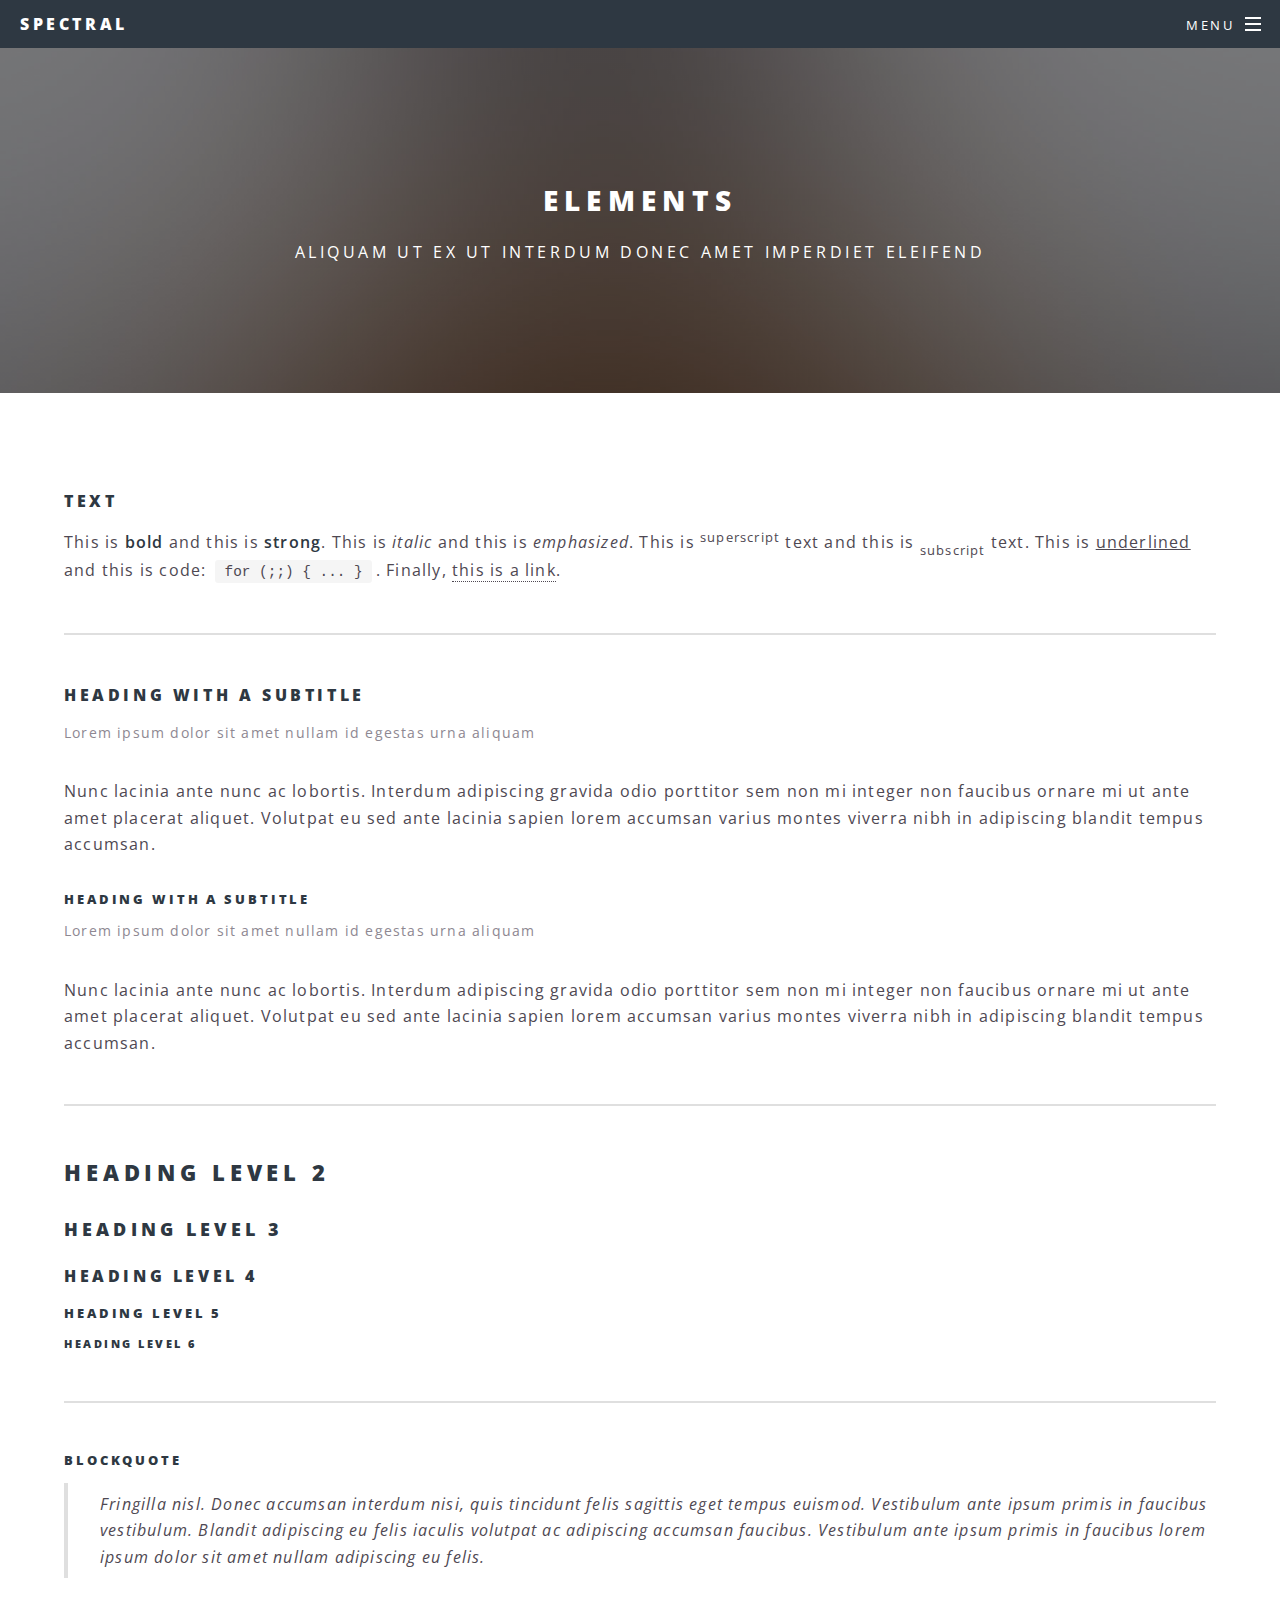
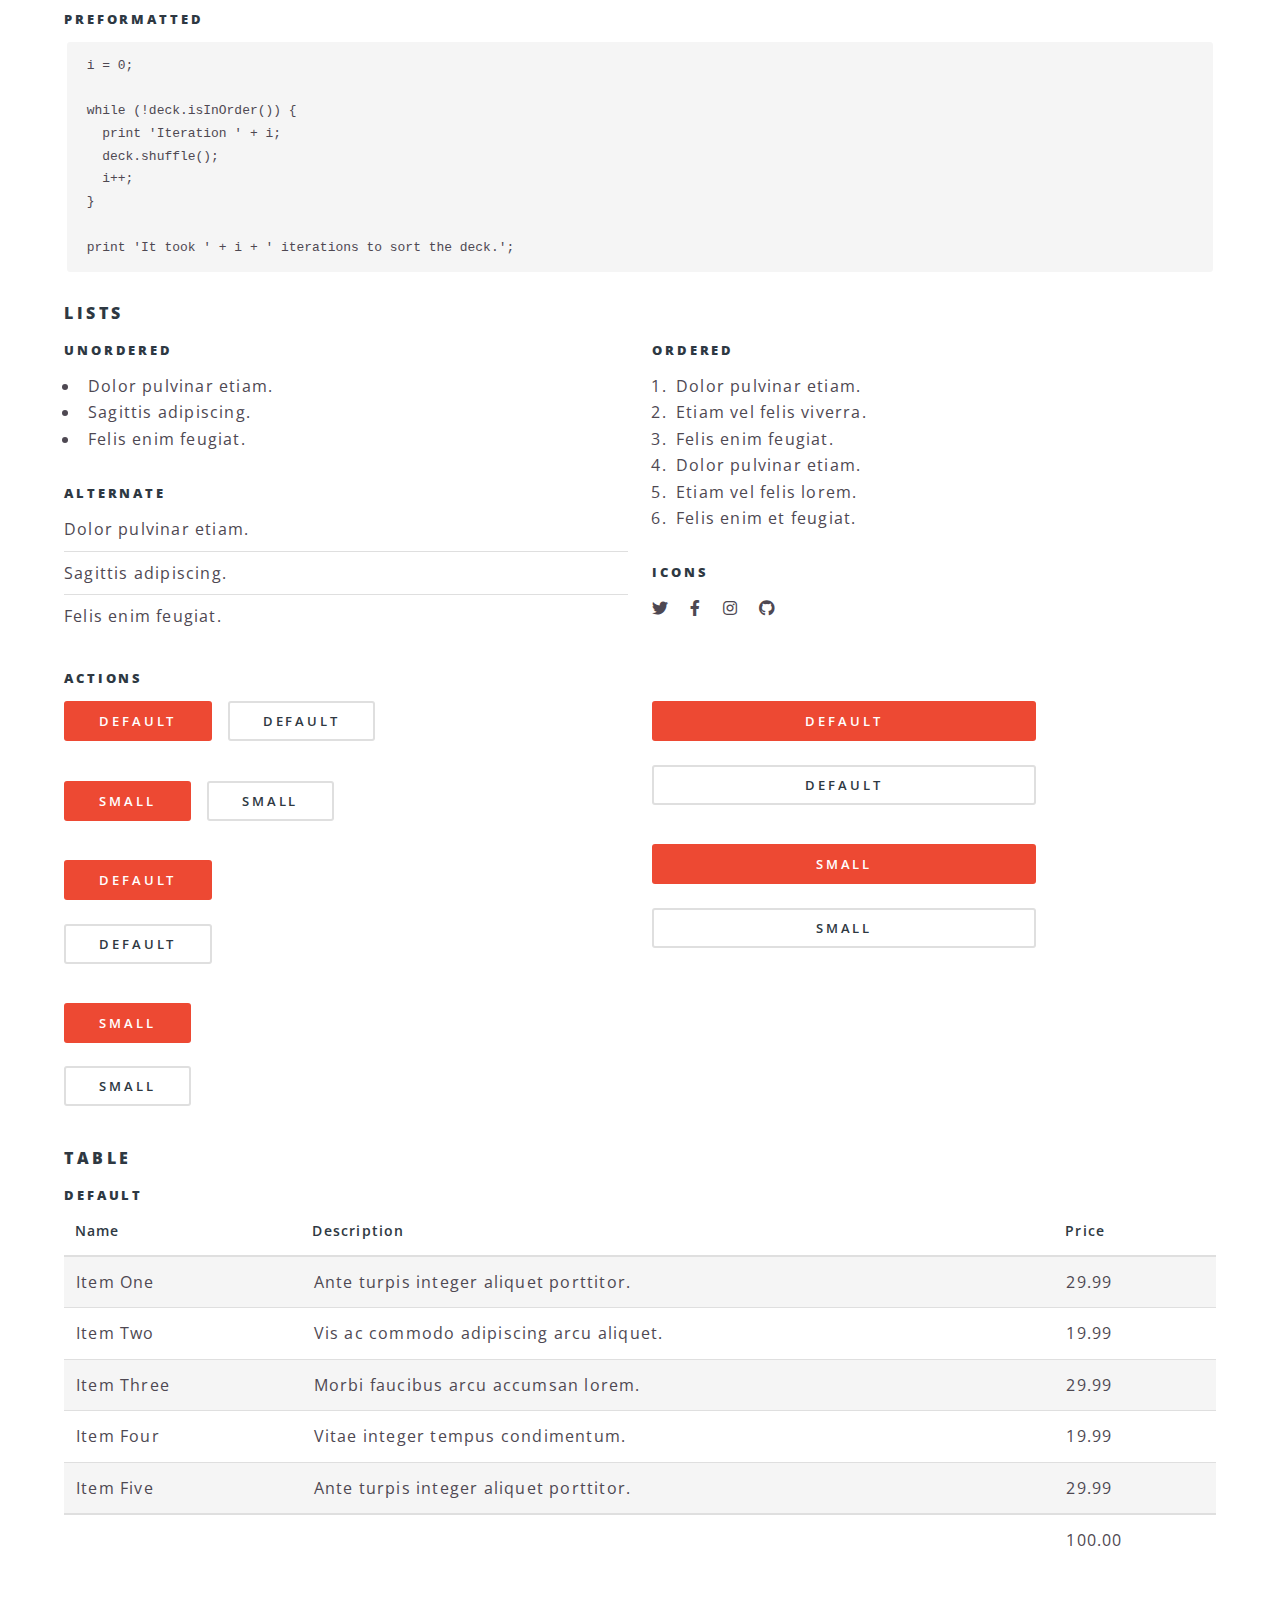
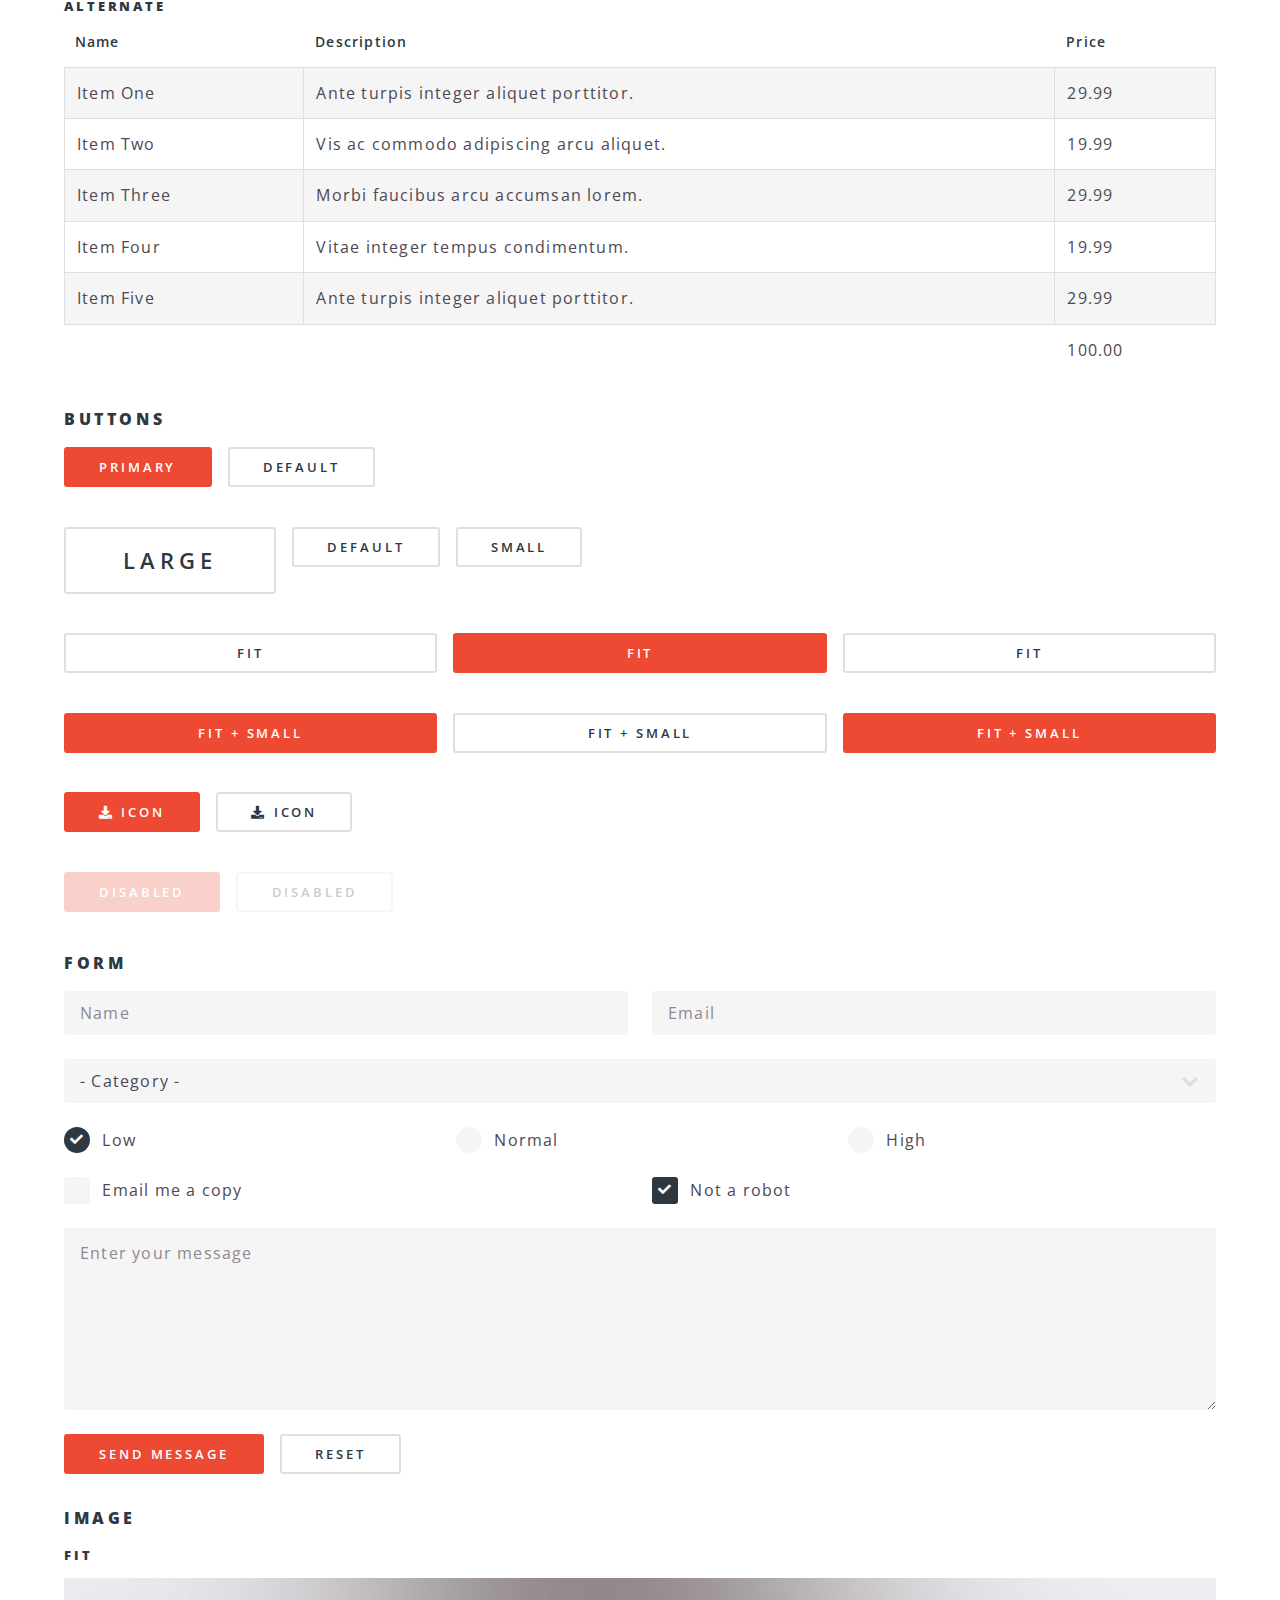
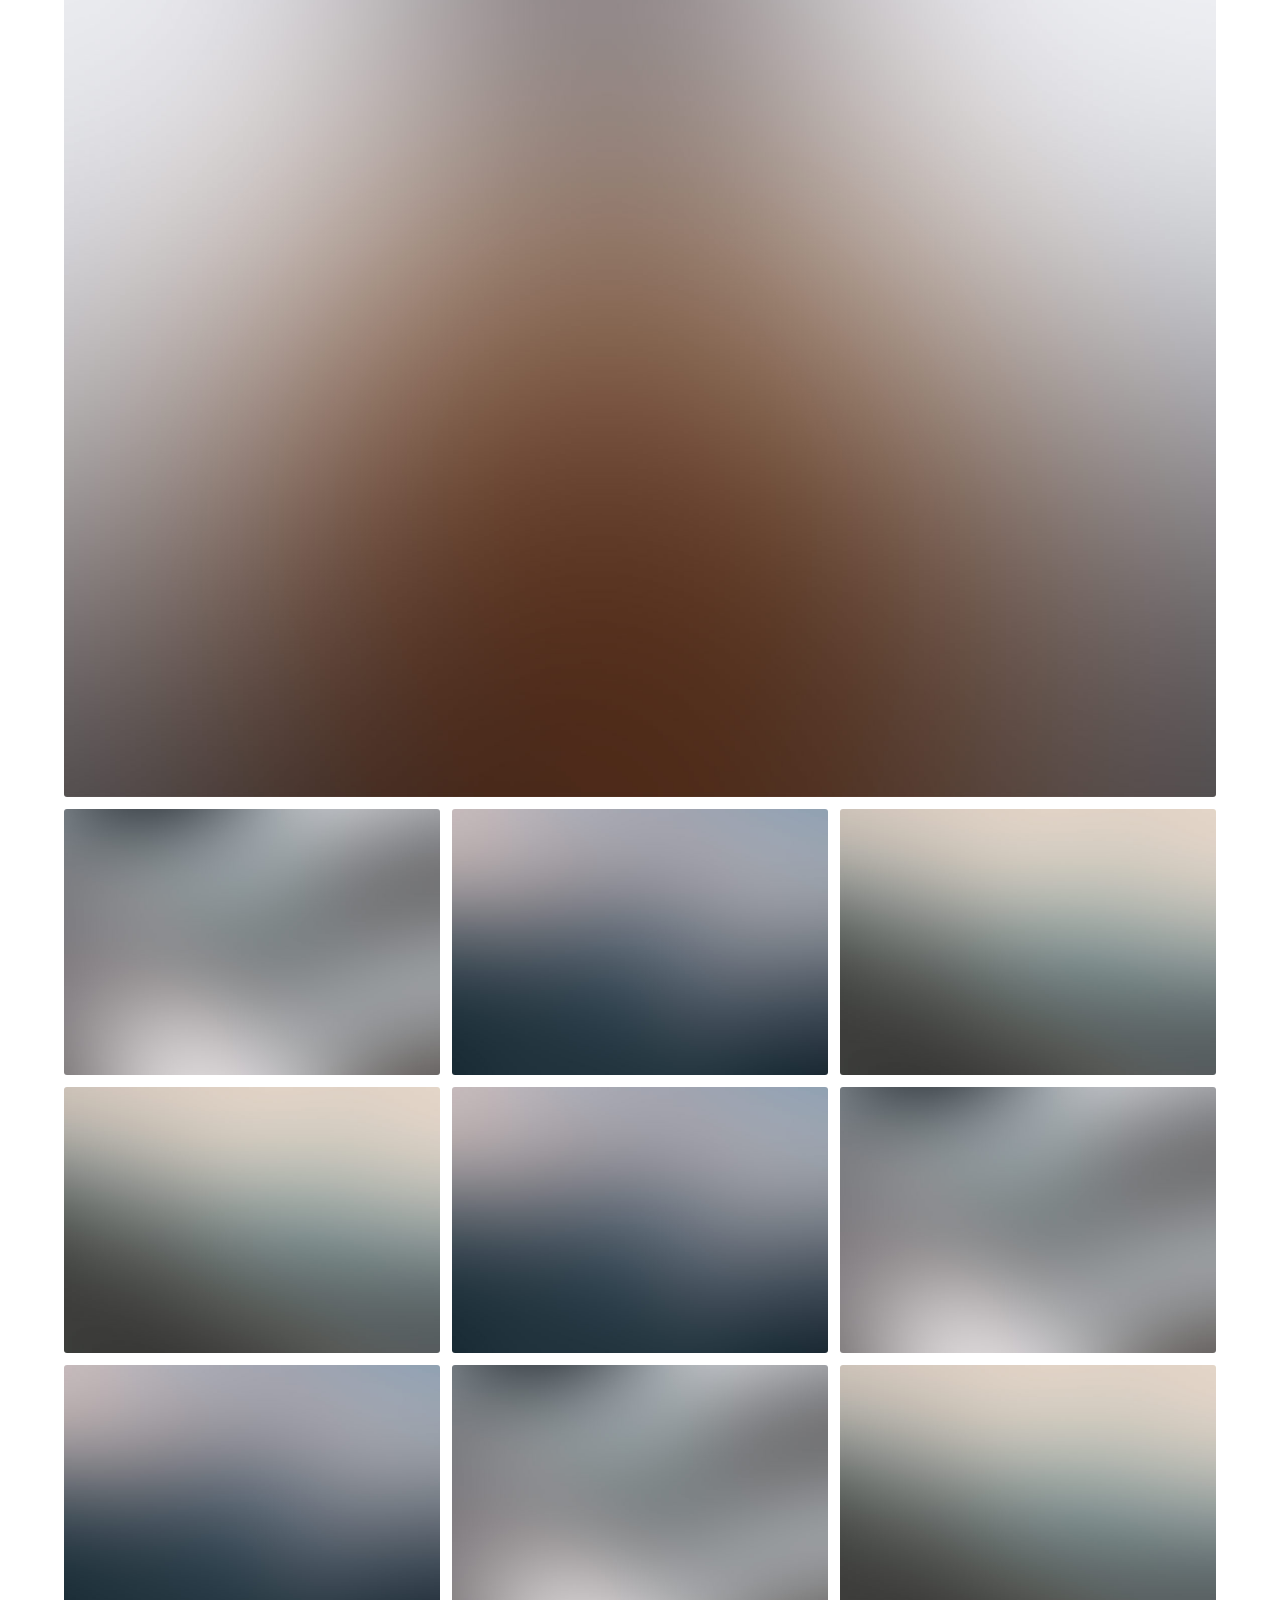
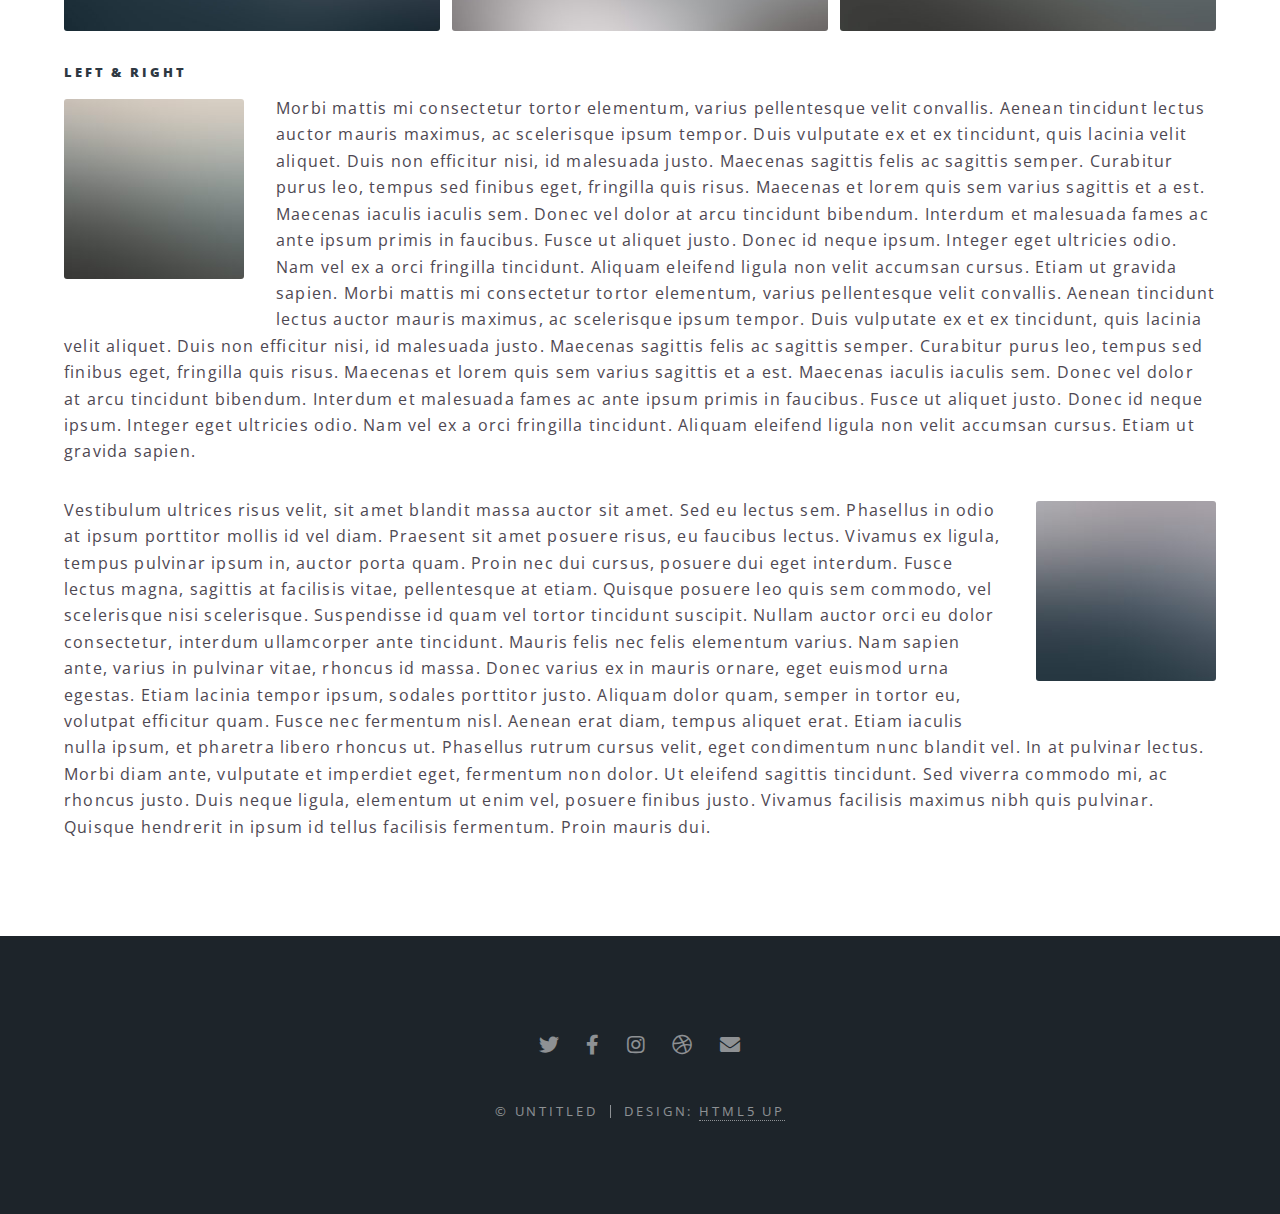
<file: elements.html>
<!DOCTYPE HTML>
<!--
	Spectral by HTML5 UP
	html5up.net | @ajlkn
	Free for personal and commercial use under the CCA 3.0 license (html5up.net/license)
-->
<html>
	<head>
		<title>Elements - Spectral by HTML5 UP</title>
		<meta charset="utf-8" />
		<meta name="viewport" content="width=device-width, initial-scale=1, user-scalable=no" />
		<link rel="stylesheet" href="assets/css/main.css" />
		<noscript><link rel="stylesheet" href="assets/css/noscript.css" /></noscript>
	</head>
	<body class="is-preload">

		<!-- Page Wrapper -->
			<div id="page-wrapper">

				<!-- Header -->
					<header id="header">
						<h1><a href="index.html">Spectral</a></h1>
						<nav id="nav">
							<ul>
								<li class="special">
									<a href="#menu" class="menuToggle"><span>Menu</span></a>
									<div id="menu">
										<ul>
											<li><a href="index.html">Home</a></li>
											<li><a href="generic.html">Generic</a></li>
											<li><a href="elements.html">Elements</a></li>
											<li><a href="#">Sign Up</a></li>
											<li><a href="#">Log In</a></li>
										</ul>
									</div>
								</li>
							</ul>
						</nav>
					</header>

				<!-- Main -->
					<article id="main">
						<header>
							<h2>Elements</h2>
							<p>Aliquam ut ex ut interdum donec amet imperdiet eleifend</p>
						</header>
						<section class="wrapper style5">
							<div class="inner">

								<section>
									<h4>Text</h4>
									<p>This is <b>bold</b> and this is <strong>strong</strong>. This is <i>italic</i> and this is <em>emphasized</em>.
									This is <sup>superscript</sup> text and this is <sub>subscript</sub> text.
									This is <u>underlined</u> and this is code: <code>for (;;) { ... }</code>. Finally, <a href="#">this is a link</a>.</p>
									<hr />
									<header>
										<h4>Heading with a Subtitle</h4>
										<p>Lorem ipsum dolor sit amet nullam id egestas urna aliquam</p>
									</header>
									<p>Nunc lacinia ante nunc ac lobortis. Interdum adipiscing gravida odio porttitor sem non mi integer non faucibus ornare mi ut ante amet placerat aliquet. Volutpat eu sed ante lacinia sapien lorem accumsan varius montes viverra nibh in adipiscing blandit tempus accumsan.</p>
									<header>
										<h5>Heading with a Subtitle</h5>
										<p>Lorem ipsum dolor sit amet nullam id egestas urna aliquam</p>
									</header>
									<p>Nunc lacinia ante nunc ac lobortis. Interdum adipiscing gravida odio porttitor sem non mi integer non faucibus ornare mi ut ante amet placerat aliquet. Volutpat eu sed ante lacinia sapien lorem accumsan varius montes viverra nibh in adipiscing blandit tempus accumsan.</p>
									<hr />
									<h2>Heading Level 2</h2>
									<h3>Heading Level 3</h3>
									<h4>Heading Level 4</h4>
									<h5>Heading Level 5</h5>
									<h6>Heading Level 6</h6>
									<hr />
									<h5>Blockquote</h5>
									<blockquote>Fringilla nisl. Donec accumsan interdum nisi, quis tincidunt felis sagittis eget tempus euismod. Vestibulum ante ipsum primis in faucibus vestibulum. Blandit adipiscing eu felis iaculis volutpat ac adipiscing accumsan faucibus. Vestibulum ante ipsum primis in faucibus lorem ipsum dolor sit amet nullam adipiscing eu felis.</blockquote>
									<h5>Preformatted</h5>
									<pre><code>i = 0;

while (!deck.isInOrder()) {
  print 'Iteration ' + i;
  deck.shuffle();
  i++;
}

print 'It took ' + i + ' iterations to sort the deck.';</code></pre>
								</section>

								<section>
									<h4>Lists</h4>
									<div class="row">
										<div class="col-6 col-12-medium">
											<h5>Unordered</h5>
											<ul>
												<li>Dolor pulvinar etiam.</li>
												<li>Sagittis adipiscing.</li>
												<li>Felis enim feugiat.</li>
											</ul>
											<h5>Alternate</h5>
											<ul class="alt">
												<li>Dolor pulvinar etiam.</li>
												<li>Sagittis adipiscing.</li>
												<li>Felis enim feugiat.</li>
											</ul>
										</div>
										<div class="col-6 col-12-medium">
											<h5>Ordered</h5>
											<ol>
												<li>Dolor pulvinar etiam.</li>
												<li>Etiam vel felis viverra.</li>
												<li>Felis enim feugiat.</li>
												<li>Dolor pulvinar etiam.</li>
												<li>Etiam vel felis lorem.</li>
												<li>Felis enim et feugiat.</li>
											</ol>
											<h5>Icons</h5>
											<ul class="icons">
												<li><a href="#" class="icon brands fa-twitter"><span class="label">Twitter</span></a></li>
												<li><a href="#" class="icon brands fa-facebook-f"><span class="label">Facebook</span></a></li>
												<li><a href="#" class="icon brands fa-instagram"><span class="label">Instagram</span></a></li>
												<li><a href="#" class="icon brands fa-github"><span class="label">Github</span></a></li>
											</ul>
										</div>
									</div>
									<h5>Actions</h5>
									<div class="row">
										<div class="col-6 col-12-medium">
											<ul class="actions">
												<li><a href="#" class="button primary">Default</a></li>
												<li><a href="#" class="button">Default</a></li>
											</ul>
											<ul class="actions small">
												<li><a href="#" class="button primary small">Small</a></li>
												<li><a href="#" class="button small">Small</a></li>
											</ul>
											<ul class="actions stacked">
												<li><a href="#" class="button primary">Default</a></li>
												<li><a href="#" class="button">Default</a></li>
											</ul>
											<ul class="actions stacked">
												<li><a href="#" class="button primary small">Small</a></li>
												<li><a href="#" class="button small">Small</a></li>
											</ul>
										</div>
										<div class="col-6 col-12-medium">
											<ul class="actions stacked">
												<li><a href="#" class="button primary fit">Default</a></li>
												<li><a href="#" class="button fit">Default</a></li>
											</ul>
											<ul class="actions stacked">
												<li><a href="#" class="button primary small fit">Small</a></li>
												<li><a href="#" class="button small fit">Small</a></li>
											</ul>
										</div>
									</div>
								</section>

								<section>
									<h4>Table</h4>
									<h5>Default</h5>
									<div class="table-wrapper">
										<table>
											<thead>
												<tr>
													<th>Name</th>
													<th>Description</th>
													<th>Price</th>
												</tr>
											</thead>
											<tbody>
												<tr>
													<td>Item One</td>
													<td>Ante turpis integer aliquet porttitor.</td>
													<td>29.99</td>
												</tr>
												<tr>
													<td>Item Two</td>
													<td>Vis ac commodo adipiscing arcu aliquet.</td>
													<td>19.99</td>
												</tr>
												<tr>
													<td>Item Three</td>
													<td> Morbi faucibus arcu accumsan lorem.</td>
													<td>29.99</td>
												</tr>
												<tr>
													<td>Item Four</td>
													<td>Vitae integer tempus condimentum.</td>
													<td>19.99</td>
												</tr>
												<tr>
													<td>Item Five</td>
													<td>Ante turpis integer aliquet porttitor.</td>
													<td>29.99</td>
												</tr>
											</tbody>
											<tfoot>
												<tr>
													<td colspan="2"></td>
													<td>100.00</td>
												</tr>
											</tfoot>
										</table>
									</div>

									<h5>Alternate</h5>
									<div class="table-wrapper">
										<table class="alt">
											<thead>
												<tr>
													<th>Name</th>
													<th>Description</th>
													<th>Price</th>
												</tr>
											</thead>
											<tbody>
												<tr>
													<td>Item One</td>
													<td>Ante turpis integer aliquet porttitor.</td>
													<td>29.99</td>
												</tr>
												<tr>
													<td>Item Two</td>
													<td>Vis ac commodo adipiscing arcu aliquet.</td>
													<td>19.99</td>
												</tr>
												<tr>
													<td>Item Three</td>
													<td> Morbi faucibus arcu accumsan lorem.</td>
													<td>29.99</td>
												</tr>
												<tr>
													<td>Item Four</td>
													<td>Vitae integer tempus condimentum.</td>
													<td>19.99</td>
												</tr>
												<tr>
													<td>Item Five</td>
													<td>Ante turpis integer aliquet porttitor.</td>
													<td>29.99</td>
												</tr>
											</tbody>
											<tfoot>
												<tr>
													<td colspan="2"></td>
													<td>100.00</td>
												</tr>
											</tfoot>
										</table>
									</div>
								</section>

								<section>
									<h4>Buttons</h4>
									<ul class="actions">
										<li><a href="#" class="button primary">Primary</a></li>
										<li><a href="#" class="button">Default</a></li>
									</ul>
									<ul class="actions">
										<li><a href="#" class="button large">Large</a></li>
										<li><a href="#" class="button">Default</a></li>
										<li><a href="#" class="button small">Small</a></li>
									</ul>
									<ul class="actions fit">
										<li><a href="#" class="button fit">Fit</a></li>
										<li><a href="#" class="button primary fit">Fit</a></li>
										<li><a href="#" class="button fit">Fit</a></li>
									</ul>
									<ul class="actions fit small">
										<li><a href="#" class="button primary fit small">Fit + Small</a></li>
										<li><a href="#" class="button fit small">Fit + Small</a></li>
										<li><a href="#" class="button primary fit small">Fit + Small</a></li>
									</ul>
									<ul class="actions">
										<li><a href="#" class="button primary icon solid fa-download">Icon</a></li>
										<li><a href="#" class="button icon solid fa-download">Icon</a></li>
									</ul>
									<ul class="actions">
										<li><span class="button primary disabled">Disabled</span></li>
										<li><span class="button disabled">Disabled</span></li>
									</ul>
								</section>

								<section>
									<h4>Form</h4>
									<form method="post" action="#">
										<div class="row gtr-uniform">
											<div class="col-6 col-12-xsmall">
												<input type="text" name="demo-name" id="demo-name" value="" placeholder="Name" />
											</div>
											<div class="col-6 col-12-xsmall">
												<input type="email" name="demo-email" id="demo-email" value="" placeholder="Email" />
											</div>
											<div class="col-12">
												<select name="demo-category" id="demo-category">
													<option value="">- Category -</option>
													<option value="1">Manufacturing</option>
													<option value="1">Shipping</option>
													<option value="1">Administration</option>
													<option value="1">Human Resources</option>
												</select>
											</div>
											<div class="col-4 col-12-small">
												<input type="radio" id="demo-priority-low" name="demo-priority" checked>
												<label for="demo-priority-low">Low</label>
											</div>
											<div class="col-4 col-12-small">
												<input type="radio" id="demo-priority-normal" name="demo-priority">
												<label for="demo-priority-normal">Normal</label>
											</div>
											<div class="col-4 col-12-small">
												<input type="radio" id="demo-priority-high" name="demo-priority">
												<label for="demo-priority-high">High</label>
											</div>
											<div class="col-6 col-12-small">
												<input type="checkbox" id="demo-copy" name="demo-copy">
												<label for="demo-copy">Email me a copy</label>
											</div>
											<div class="col-6 col-12-small">
												<input type="checkbox" id="demo-human" name="demo-human" checked>
												<label for="demo-human">Not a robot</label>
											</div>
											<div class="col-12">
												<textarea name="demo-message" id="demo-message" placeholder="Enter your message" rows="6"></textarea>
											</div>
											<div class="col-12">
												<ul class="actions">
													<li><input type="submit" value="Send Message" class="primary" /></li>
													<li><input type="reset" value="Reset" /></li>
												</ul>
											</div>
										</div>
									</form>
								</section>

								<section>
									<h4>Image</h4>
									<h5>Fit</h5>
									<div class="box alt">
										<div class="row gtr-50 gtr-uniform">
											<div class="col-12"><span class="image fit"><img src="images/banner.jpg" alt="" /></span></div>
											<div class="col-4"><span class="image fit"><img src="images/pic01.jpg" alt="" /></span></div>
											<div class="col-4"><span class="image fit"><img src="images/pic02.jpg" alt="" /></span></div>
											<div class="col-4"><span class="image fit"><img src="images/pic03.jpg" alt="" /></span></div>
											<div class="col-4"><span class="image fit"><img src="images/pic03.jpg" alt="" /></span></div>
											<div class="col-4"><span class="image fit"><img src="images/pic02.jpg" alt="" /></span></div>
											<div class="col-4"><span class="image fit"><img src="images/pic01.jpg" alt="" /></span></div>
											<div class="col-4"><span class="image fit"><img src="images/pic02.jpg" alt="" /></span></div>
											<div class="col-4"><span class="image fit"><img src="images/pic01.jpg" alt="" /></span></div>
											<div class="col-4"><span class="image fit"><img src="images/pic03.jpg" alt="" /></span></div>
										</div>
									</div>
									<h5>Left &amp; Right</h5>
									<p><span class="image left"><img src="images/pic04.jpg" alt="" /></span>Morbi mattis mi consectetur tortor elementum, varius pellentesque velit convallis. Aenean tincidunt lectus auctor mauris maximus, ac scelerisque ipsum tempor. Duis vulputate ex et ex tincidunt, quis lacinia velit aliquet. Duis non efficitur nisi, id malesuada justo. Maecenas sagittis felis ac sagittis semper. Curabitur purus leo, tempus sed finibus eget, fringilla quis risus. Maecenas et lorem quis sem varius sagittis et a est. Maecenas iaculis iaculis sem. Donec vel dolor at arcu tincidunt bibendum. Interdum et malesuada fames ac ante ipsum primis in faucibus. Fusce ut aliquet justo. Donec id neque ipsum. Integer eget ultricies odio. Nam vel ex a orci fringilla tincidunt. Aliquam eleifend ligula non velit accumsan cursus. Etiam ut gravida sapien. Morbi mattis mi consectetur tortor elementum, varius pellentesque velit convallis. Aenean tincidunt lectus auctor mauris maximus, ac scelerisque ipsum tempor. Duis vulputate ex et ex tincidunt, quis lacinia velit aliquet. Duis non efficitur nisi, id malesuada justo. Maecenas sagittis felis ac sagittis semper. Curabitur purus leo, tempus sed finibus eget, fringilla quis risus. Maecenas et lorem quis sem varius sagittis et a est. Maecenas iaculis iaculis sem. Donec vel dolor at arcu tincidunt bibendum. Interdum et malesuada fames ac ante ipsum primis in faucibus. Fusce ut aliquet justo. Donec id neque ipsum. Integer eget ultricies odio. Nam vel ex a orci fringilla tincidunt. Aliquam eleifend ligula non velit accumsan cursus. Etiam ut gravida sapien.</p>
									<p><span class="image right"><img src="images/pic05.jpg" alt="" /></span>Vestibulum ultrices risus velit, sit amet blandit massa auctor sit amet. Sed eu lectus sem. Phasellus in odio at ipsum porttitor mollis id vel diam. Praesent sit amet posuere risus, eu faucibus lectus. Vivamus ex ligula, tempus pulvinar ipsum in, auctor porta quam. Proin nec dui cursus, posuere dui eget interdum. Fusce lectus magna, sagittis at facilisis vitae, pellentesque at etiam. Quisque posuere leo quis sem commodo, vel scelerisque nisi scelerisque. Suspendisse id quam vel tortor tincidunt suscipit. Nullam auctor orci eu dolor consectetur, interdum ullamcorper ante tincidunt. Mauris felis nec felis elementum varius. Nam sapien ante, varius in pulvinar vitae, rhoncus id massa. Donec varius ex in mauris ornare, eget euismod urna egestas. Etiam lacinia tempor ipsum, sodales porttitor justo. Aliquam dolor quam, semper in tortor eu, volutpat efficitur quam. Fusce nec fermentum nisl. Aenean erat diam, tempus aliquet erat. Etiam iaculis nulla ipsum, et pharetra libero rhoncus ut. Phasellus rutrum cursus velit, eget condimentum nunc blandit vel. In at pulvinar lectus. Morbi diam ante, vulputate et imperdiet eget, fermentum non dolor. Ut eleifend sagittis tincidunt. Sed viverra commodo mi, ac rhoncus justo. Duis neque ligula, elementum ut enim vel, posuere finibus justo. Vivamus facilisis maximus nibh quis pulvinar. Quisque hendrerit in ipsum id tellus facilisis fermentum. Proin mauris dui.</p>
								</section>

							</div>
						</section>
					</article>

				<!-- Footer -->
					<footer id="footer">
						<ul class="icons">
							<li><a href="#" class="icon brands fa-twitter"><span class="label">Twitter</span></a></li>
							<li><a href="#" class="icon brands fa-facebook-f"><span class="label">Facebook</span></a></li>
							<li><a href="#" class="icon brands fa-instagram"><span class="label">Instagram</span></a></li>
							<li><a href="#" class="icon brands fa-dribbble"><span class="label">Dribbble</span></a></li>
							<li><a href="#" class="icon solid fa-envelope"><span class="label">Email</span></a></li>
						</ul>
						<ul class="copyright">
							<li>&copy; Untitled</li><li>Design: <a href="http://html5up.net">HTML5 UP</a></li>
						</ul>
					</footer>

			</div>

		<!-- Scripts -->
			<script src="assets/js/jquery.min.js"></script>
			<script src="assets/js/jquery.scrollex.min.js"></script>
			<script src="assets/js/jquery.scrolly.min.js"></script>
			<script src="assets/js/browser.min.js"></script>
			<script src="assets/js/breakpoints.min.js"></script>
			<script src="assets/js/util.js"></script>
			<script src="assets/js/main.js"></script>

	</body>
</html>
</file>
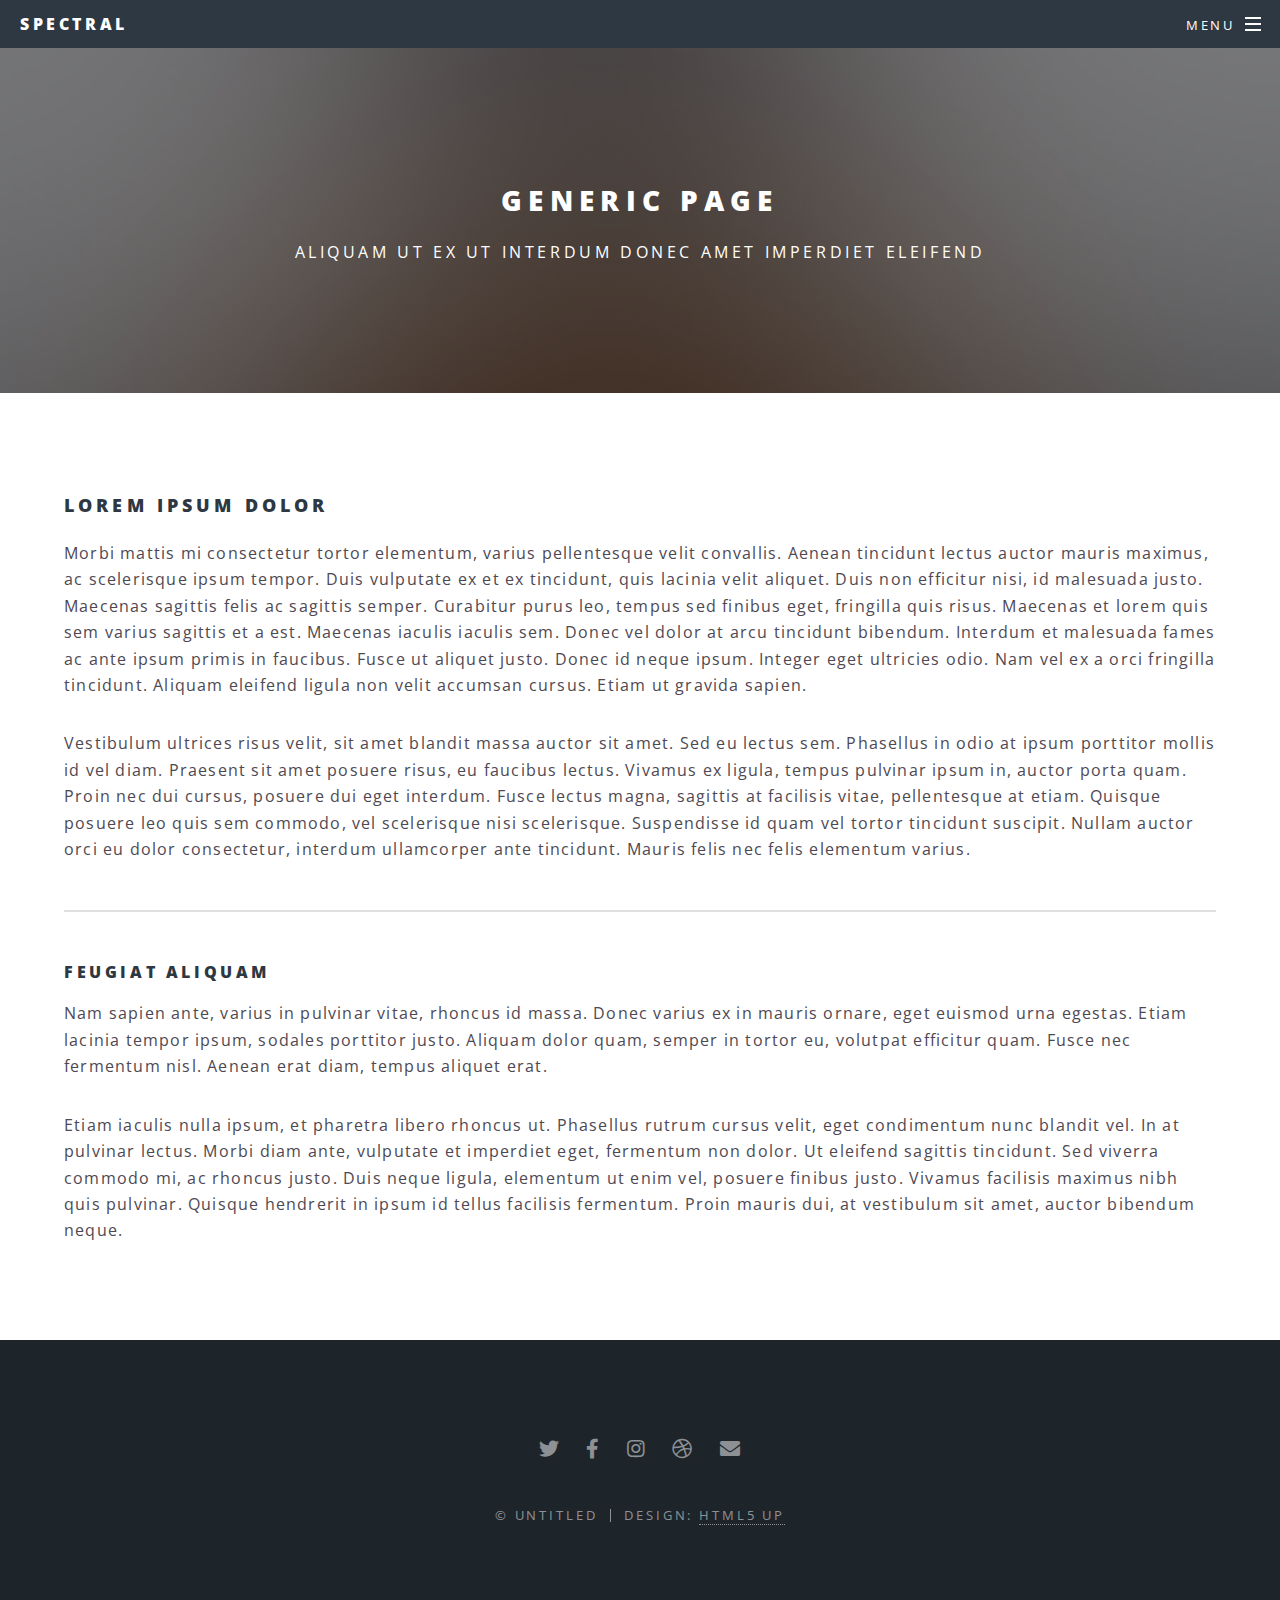
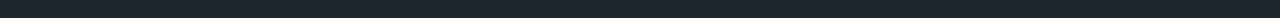
<file: generic.html>
<!DOCTYPE HTML>
<!--
	Spectral by HTML5 UP
	html5up.net | @ajlkn
	Free for personal and commercial use under the CCA 3.0 license (html5up.net/license)
-->
<html>
	<head>
		<title>Generic - Spectral by HTML5 UP</title>
		<meta charset="utf-8" />
		<meta name="viewport" content="width=device-width, initial-scale=1, user-scalable=no" />
		<link rel="stylesheet" href="assets/css/main.css" />
		<noscript><link rel="stylesheet" href="assets/css/noscript.css" /></noscript>
	</head>
	<body class="is-preload">

		<!-- Page Wrapper -->
			<div id="page-wrapper">

				<!-- Header -->
					<header id="header">
						<h1><a href="index.html">Spectral</a></h1>
						<nav id="nav">
							<ul>
								<li class="special">
									<a href="#menu" class="menuToggle"><span>Menu</span></a>
									<div id="menu">
										<ul>
											<li><a href="index.html">Home</a></li>
											<li><a href="generic.html">Generic</a></li>
											<li><a href="elements.html">Elements</a></li>
											<li><a href="#">Sign Up</a></li>
											<li><a href="#">Log In</a></li>
										</ul>
									</div>
								</li>
							</ul>
						</nav>
					</header>

				<!-- Main -->
					<article id="main">
						<header>
							<h2>Generic Page</h2>
							<p>Aliquam ut ex ut interdum donec amet imperdiet eleifend</p>
						</header>
						<section class="wrapper style5">
							<div class="inner">

								<h3>Lorem ipsum dolor</h3>
								<p>Morbi mattis mi consectetur tortor elementum, varius pellentesque velit convallis. Aenean tincidunt lectus auctor mauris maximus, ac scelerisque ipsum tempor. Duis vulputate ex et ex tincidunt, quis lacinia velit aliquet. Duis non efficitur nisi, id malesuada justo. Maecenas sagittis felis ac sagittis semper. Curabitur purus leo, tempus sed finibus eget, fringilla quis risus. Maecenas et lorem quis sem varius sagittis et a est. Maecenas iaculis iaculis sem. Donec vel dolor at arcu tincidunt bibendum. Interdum et malesuada fames ac ante ipsum primis in faucibus. Fusce ut aliquet justo. Donec id neque ipsum. Integer eget ultricies odio. Nam vel ex a orci fringilla tincidunt. Aliquam eleifend ligula non velit accumsan cursus. Etiam ut gravida sapien.</p>

								<p>Vestibulum ultrices risus velit, sit amet blandit massa auctor sit amet. Sed eu lectus sem. Phasellus in odio at ipsum porttitor mollis id vel diam. Praesent sit amet posuere risus, eu faucibus lectus. Vivamus ex ligula, tempus pulvinar ipsum in, auctor porta quam. Proin nec dui cursus, posuere dui eget interdum. Fusce lectus magna, sagittis at facilisis vitae, pellentesque at etiam. Quisque posuere leo quis sem commodo, vel scelerisque nisi scelerisque. Suspendisse id quam vel tortor tincidunt suscipit. Nullam auctor orci eu dolor consectetur, interdum ullamcorper ante tincidunt. Mauris felis nec felis elementum varius.</p>

								<hr />

								<h4>Feugiat aliquam</h4>
								<p>Nam sapien ante, varius in pulvinar vitae, rhoncus id massa. Donec varius ex in mauris ornare, eget euismod urna egestas. Etiam lacinia tempor ipsum, sodales porttitor justo. Aliquam dolor quam, semper in tortor eu, volutpat efficitur quam. Fusce nec fermentum nisl. Aenean erat diam, tempus aliquet erat.</p>

								<p>Etiam iaculis nulla ipsum, et pharetra libero rhoncus ut. Phasellus rutrum cursus velit, eget condimentum nunc blandit vel. In at pulvinar lectus. Morbi diam ante, vulputate et imperdiet eget, fermentum non dolor. Ut eleifend sagittis tincidunt. Sed viverra commodo mi, ac rhoncus justo. Duis neque ligula, elementum ut enim vel, posuere finibus justo. Vivamus facilisis maximus nibh quis pulvinar. Quisque hendrerit in ipsum id tellus facilisis fermentum. Proin mauris dui, at vestibulum sit amet, auctor bibendum neque.</p>

							</div>
						</section>
					</article>

				<!-- Footer -->
					<footer id="footer">
						<ul class="icons">
							<li><a href="#" class="icon brands fa-twitter"><span class="label">Twitter</span></a></li>
							<li><a href="#" class="icon brands fa-facebook-f"><span class="label">Facebook</span></a></li>
							<li><a href="#" class="icon brands fa-instagram"><span class="label">Instagram</span></a></li>
							<li><a href="#" class="icon brands fa-dribbble"><span class="label">Dribbble</span></a></li>
							<li><a href="#" class="icon solid fa-envelope"><span class="label">Email</span></a></li>
						</ul>
						<ul class="copyright">
							<li>&copy; Untitled</li><li>Design: <a href="http://html5up.net">HTML5 UP</a></li>
						</ul>
					</footer>

			</div>

		<!-- Scripts -->
			<script src="assets/js/jquery.min.js"></script>
			<script src="assets/js/jquery.scrollex.min.js"></script>
			<script src="assets/js/jquery.scrolly.min.js"></script>
			<script src="assets/js/browser.min.js"></script>
			<script src="assets/js/breakpoints.min.js"></script>
			<script src="assets/js/util.js"></script>
			<script src="assets/js/main.js"></script>

	</body>
</html>
</file>
<file: assets/css/noscript.css>
/* Banner */

	body.is-preload #banner h2 {
		-moz-transform: none;
		-webkit-transform: none;
		-ms-transform: none;
		transform: none;
		opacity: 1;
	}

		body.is-preload #banner h2:before, body.is-preload #banner h2:after {
			width: 100%;
		}

	body.is-preload #banner .more {
		-moz-transform: none;
		-webkit-transform: none;
		-ms-transform: none;
		transform: none;
		opacity: 1;
	}

	body.is-preload #banner:after {
		opacity: 0;
	}
</file>
<file: assets/css/main.css>
@import url(fontawesome-all.min.css);
@import url("https://fonts.googleapis.com/css?family=Open+Sans:400,400italic,600,600italic,800,800italic");

/*
	Spectral by HTML5 UP
	html5up.net | @ajlkn
	Free for personal and commercial use under the CCA 3.0 license (html5up.net/license)
*/

html, body, div, span, applet, object,
iframe, h1, h2, h3, h4, h5, h6, p, blockquote,
pre, a, abbr, acronym, address, big, cite,
code, del, dfn, em, img, ins, kbd, q, s, samp,
small, strike, strong, sub, sup, tt, var, b,
u, i, center, dl, dt, dd, ol, ul, li, fieldset,
form, label, legend, table, caption, tbody,
tfoot, thead, tr, th, td, article, aside,
canvas, details, embed, figure, figcaption,
footer, header, hgroup, menu, nav, output, ruby,
section, summary, time, mark, audio, video {
	margin: 0;
	padding: 0;
	border: 0;
	font-size: 100%;
	font: inherit;
	vertical-align: baseline;}

article, aside, details, figcaption, figure,
footer, header, hgroup, menu, nav, section {
	display: block;}

body {
	line-height: 1;
}

ol, ul {
	list-style: none;
}

blockquote, q {
	quotes: none;
}

	blockquote:before, blockquote:after, q:before, q:after {
		content: '';
		content: none;
	}

table {
	border-collapse: collapse;
	border-spacing: 0;
}

body {
	-webkit-text-size-adjust: none;
}

mark {
	background-color: transparent;
	color: inherit;
}

input::-moz-focus-inner {
	border: 0;
	padding: 0;
}

input, select, textarea {
	-moz-appearance: none;
	-webkit-appearance: none;
	-ms-appearance: none;
	appearance: none;
}

/* Basic */

	@-ms-viewport {
		width: device-width;
	}

	html {
		box-sizing: border-box;
	}

	*, *:before, *:after {
		box-sizing: inherit;
	}

	body {
		background: #2e3842;
	}

		body.is-preload *, body.is-preload *:before, body.is-preload *:after {
			-moz-animation: none !important;
			-webkit-animation: none !important;
			-ms-animation: none !important;
			animation: none !important;
			-moz-transition: none !important;
			-webkit-transition: none !important;
			-ms-transition: none !important;
			transition: none !important;
		}

	body, input, select, textarea {
		color: #fff;
		font-family: "Open Sans", Helvetica, sans-serif;
		font-size: 15pt;
		font-weight: 400;
		letter-spacing: 0.075em;
		line-height: 1.65em;
	}

		@media screen and (max-width: 1680px) {

			body, input, select, textarea {
				font-size: 13pt;
			}

		}

		@media screen and (max-width: 1280px) {

			body, input, select, textarea {
				font-size: 12pt;
			}

		}

		@media screen and (max-width: 736px) {

			body, input, select, textarea {
				font-size: 11pt;
				letter-spacing: 0.0375em;
			}

		}

	a {
		-moz-transition: color 0.2s ease, border-bottom-color 0.2s ease;
		-webkit-transition: color 0.2s ease, border-bottom-color 0.2s ease;
		-ms-transition: color 0.2s ease, border-bottom-color 0.2s ease;
		transition: color 0.2s ease, border-bottom-color 0.2s ease;
		border-bottom: dotted 1px;
		color: inherit;
		text-decoration: none;
	}

		a:hover {
			border-bottom-color: transparent;
		}

	strong, b {
		color: #fff;
		font-weight: 600;
	}

	em, i {
		font-style: italic;
	}

	p {
		margin: 0 0 2em 0;
	}

	h1, h2, h3, h4, h5, h6 {
		color: #fff;
		font-weight: 800;
		letter-spacing: 0.225em;
		line-height: 1em;
		margin: 0 0 1em 0;
		text-transform: uppercase;
	}

		h1 a, h2 a, h3 a, h4 a, h5 a, h6 a {
			color: inherit;
			text-decoration: none;
		}

	h2 {
		font-size: 1.35em;
		line-height: 1.75em;
	}

		@media screen and (max-width: 736px) {

			h2 {
				font-size: 1.1em;
				line-height: 1.65em;
			}

		}

	h3 {
		font-size: 1.15em;
		line-height: 1.75em;
	}

		@media screen and (max-width: 736px) {

			h3 {
				font-size: 1em;
				line-height: 1.65em;
			}

		}

	h4 {
		font-size: 1em;
		line-height: 1.5em;
	}

	h5 {
		font-size: 0.8em;
		line-height: 1.5em;
	}

	h6 {
		font-size: 0.7em;
		line-height: 1.5em;
	}

	sub {
		font-size: 0.8em;
		position: relative;
		top: 0.5em;
	}

	sup {
		font-size: 0.8em;
		position: relative;
		top: -0.5em;
	}

	hr {
		border: 0;
		border-bottom: solid 2px #fff;
		margin: 3em 0;
	}

		hr.major {
			margin: 4.5em 0;
		}

	blockquote {
		border-left: solid 4px #fff;
		font-style: italic;
		margin: 0 0 2em 0;
		padding: 0.5em 0 0.5em 2em;
	}

	code {
		background: rgba(144, 144, 144, 0.25);
		border-radius: 3px;
		font-family: "Courier New", monospace;
		font-size: 0.9em;
		letter-spacing: 0;
		margin: 0 0.25em;
		padding: 0.25em 0.65em;
	}

	pre {
		-webkit-overflow-scrolling: touch;
		font-family: "Courier New", monospace;
		font-size: 0.9em;
		margin: 0 0 2em 0;
	}

		pre code {
			display: block;
			line-height: 1.75em;
			padding: 1em 1.5em;
			overflow-x: auto;
		}

	.align-left {
		text-align: left;
	}

	.align-center {
		text-align: center;
	}

	.align-right {
		text-align: right;
	}

/* Row */

	.row {
		display: flex;
		flex-wrap: wrap;
		box-sizing: border-box;
		align-items: stretch;
	}

		.row > * {
			box-sizing: border-box;
		}

		.row.gtr-uniform > * > :last-child {
			margin-bottom: 0;
		}

		.row.aln-left {
			justify-content: flex-start;
		}

		.row.aln-center {
			justify-content: center;
		}

		.row.aln-right {
			justify-content: flex-end;
		}

		.row.aln-top {
			align-items: flex-start;
		}

		.row.aln-middle {
			align-items: center;
		}

		.row.aln-bottom {
			align-items: flex-end;
		}

		.row > .imp {
			order: -1;
		}

		.row > .col-1 {
			width: 8.33333%;
		}

		.row > .off-1 {
			margin-left: 8.33333%;
		}

		.row > .col-2 {
			width: 16.66667%;
		}

		.row > .off-2 {
			margin-left: 16.66667%;
		}

		.row > .col-3 {
			width: 25%;
		}

		.row > .off-3 {
			margin-left: 25%;
		}

		.row > .col-4 {
			width: 33.33333%;
		}

		.row > .off-4 {
			margin-left: 33.33333%;
		}

		.row > .col-5 {
			width: 41.66667%;
		}

		.row > .off-5 {
			margin-left: 41.66667%;
		}

		.row > .col-6 {
			width: 50%;
		}

		.row > .off-6 {
			margin-left: 50%;
		}

		.row > .col-7 {
			width: 58.33333%;
		}

		.row > .off-7 {
			margin-left: 58.33333%;
		}

		.row > .col-8 {
			width: 66.66667%;
		}

		.row > .off-8 {
			margin-left: 66.66667%;
		}

		.row > .col-9 {
			width: 75%;
		}

		.row > .off-9 {
			margin-left: 75%;
		}

		.row > .col-10 {
			width: 83.33333%;
		}

		.row > .off-10 {
			margin-left: 83.33333%;
		}

		.row > .col-11 {
			width: 91.66667%;
		}

		.row > .off-11 {
			margin-left: 91.66667%;
		}

		.row > .col-12 {
			width: 100%;
		}

		.row > .off-12 {
			margin-left: 100%;
		}

		.row.gtr-0 {
			margin-top: 0;
			margin-left: 0em;
		}

			.row.gtr-0 > * {
				padding: 0 0 0 0em;
			}

			.row.gtr-0.gtr-uniform {
				margin-top: 0em;
			}

				.row.gtr-0.gtr-uniform > * {
					padding-top: 0em;
				}

		.row.gtr-25 {
			margin-top: 0;
			margin-left: -0.375em;
		}

			.row.gtr-25 > * {
				padding: 0 0 0 0.375em;
			}

			.row.gtr-25.gtr-uniform {
				margin-top: -0.375em;
			}

				.row.gtr-25.gtr-uniform > * {
					padding-top: 0.375em;
				}

		.row.gtr-50 {
			margin-top: 0;
			margin-left: -0.75em;
		}

			.row.gtr-50 > * {
				padding: 0 0 0 0.75em;
			}

			.row.gtr-50.gtr-uniform {
				margin-top: -0.75em;
			}

				.row.gtr-50.gtr-uniform > * {
					padding-top: 0.75em;
				}

		.row {
			margin-top: 0;
			margin-left: -1.5em;
		}

			.row > * {
				padding: 0 0 0 1.5em;
			}

			.row.gtr-uniform {
				margin-top: -1.5em;
			}

				.row.gtr-uniform > * {
					padding-top: 1.5em;
				}

		.row.gtr-150 {
			margin-top: 0;
			margin-left: -2.25em;
		}

			.row.gtr-150 > * {
				padding: 0 0 0 2.25em;
			}

			.row.gtr-150.gtr-uniform {
				margin-top: -2.25em;
			}

				.row.gtr-150.gtr-uniform > * {
					padding-top: 2.25em;
				}

		.row.gtr-200 {
			margin-top: 0;
			margin-left: -3em;
		}

			.row.gtr-200 > * {
				padding: 0 0 0 3em;
			}

			.row.gtr-200.gtr-uniform {
				margin-top: -3em;
			}

				.row.gtr-200.gtr-uniform > * {
					padding-top: 3em;
				}

		@media screen and (max-width: 1680px) {

			.row {
				display: flex;
				flex-wrap: wrap;
				box-sizing: border-box;
				align-items: stretch;
			}

				.row > * {
					box-sizing: border-box;
				}

				.row.gtr-uniform > * > :last-child {
					margin-bottom: 0;
				}

				.row.aln-left {
					justify-content: flex-start;
				}

				.row.aln-center {
					justify-content: center;
				}

				.row.aln-right {
					justify-content: flex-end;
				}

				.row.aln-top {
					align-items: flex-start;
				}

				.row.aln-middle {
					align-items: center;
				}

				.row.aln-bottom {
					align-items: flex-end;
				}

				.row > .imp-xlarge {
					order: -1;
				}

				.row > .col-1-xlarge {
					width: 8.33333%;
				}

				.row > .off-1-xlarge {
					margin-left: 8.33333%;
				}

				.row > .col-2-xlarge {
					width: 16.66667%;
				}

				.row > .off-2-xlarge {
					margin-left: 16.66667%;
				}

				.row > .col-3-xlarge {
					width: 25%;
				}

				.row > .off-3-xlarge {
					margin-left: 25%;
				}

				.row > .col-4-xlarge {
					width: 33.33333%;
				}

				.row > .off-4-xlarge {
					margin-left: 33.33333%;
				}

				.row > .col-5-xlarge {
					width: 41.66667%;
				}

				.row > .off-5-xlarge {
					margin-left: 41.66667%;
				}

				.row > .col-6-xlarge {
					width: 50%;
				}

				.row > .off-6-xlarge {
					margin-left: 50%;
				}

				.row > .col-7-xlarge {
					width: 58.33333%;
				}

				.row > .off-7-xlarge {
					margin-left: 58.33333%;
				}

				.row > .col-8-xlarge {
					width: 66.66667%;
				}

				.row > .off-8-xlarge {
					margin-left: 66.66667%;
				}

				.row > .col-9-xlarge {
					width: 75%;
				}

				.row > .off-9-xlarge {
					margin-left: 75%;
				}

				.row > .col-10-xlarge {
					width: 83.33333%;
				}

				.row > .off-10-xlarge {
					margin-left: 83.33333%;
				}

				.row > .col-11-xlarge {
					width: 91.66667%;
				}

				.row > .off-11-xlarge {
					margin-left: 91.66667%;
				}

				.row > .col-12-xlarge {
					width: 100%;
				}

				.row > .off-12-xlarge {
					margin-left: 100%;
				}

				.row.gtr-0 {
					margin-top: 0;
					margin-left: 0em;
				}

					.row.gtr-0 > * {
						padding: 0 0 0 0em;
					}

					.row.gtr-0.gtr-uniform {
						margin-top: 0em;
					}

						.row.gtr-0.gtr-uniform > * {
							padding-top: 0em;
						}

				.row.gtr-25 {
					margin-top: 0;
					margin-left: -0.375em;
				}

					.row.gtr-25 > * {
						padding: 0 0 0 0.375em;
					}

					.row.gtr-25.gtr-uniform {
						margin-top: -0.375em;
					}

						.row.gtr-25.gtr-uniform > * {
							padding-top: 0.375em;
						}

				.row.gtr-50 {
					margin-top: 0;
					margin-left: -0.75em;
				}

					.row.gtr-50 > * {
						padding: 0 0 0 0.75em;
					}

					.row.gtr-50.gtr-uniform {
						margin-top: -0.75em;
					}

						.row.gtr-50.gtr-uniform > * {
							padding-top: 0.75em;
						}

				.row {
					margin-top: 0;
					margin-left: -1.5em;
				}

					.row > * {
						padding: 0 0 0 1.5em;
					}

					.row.gtr-uniform {
						margin-top: -1.5em;
					}

						.row.gtr-uniform > * {
							padding-top: 1.5em;
						}

				.row.gtr-150 {
					margin-top: 0;
					margin-left: -2.25em;
				}

					.row.gtr-150 > * {
						padding: 0 0 0 2.25em;
					}

					.row.gtr-150.gtr-uniform {
						margin-top: -2.25em;
					}

						.row.gtr-150.gtr-uniform > * {
							padding-top: 2.25em;
						}

				.row.gtr-200 {
					margin-top: 0;
					margin-left: -3em;
				}

					.row.gtr-200 > * {
						padding: 0 0 0 3em;
					}

					.row.gtr-200.gtr-uniform {
						margin-top: -3em;
					}

						.row.gtr-200.gtr-uniform > * {
							padding-top: 3em;
						}

		}

		@media screen and (max-width: 1280px) {

			.row {
				display: flex;
				flex-wrap: wrap;
				box-sizing: border-box;
				align-items: stretch;
			}

				.row > * {
					box-sizing: border-box;
				}

				.row.gtr-uniform > * > :last-child {
					margin-bottom: 0;
				}

				.row.aln-left {
					justify-content: flex-start;
				}

				.row.aln-center {
					justify-content: center;
				}

				.row.aln-right {
					justify-content: flex-end;
				}

				.row.aln-top {
					align-items: flex-start;
				}

				.row.aln-middle {
					align-items: center;
				}

				.row.aln-bottom {
					align-items: flex-end;
				}

				.row > .imp-large {
					order: -1;
				}

				.row > .col-1-large {
					width: 8.33333%;
				}

				.row > .off-1-large {
					margin-left: 8.33333%;
				}

				.row > .col-2-large {
					width: 16.66667%;
				}

				.row > .off-2-large {
					margin-left: 16.66667%;
				}

				.row > .col-3-large {
					width: 25%;
				}

				.row > .off-3-large {
					margin-left: 25%;
				}

				.row > .col-4-large {
					width: 33.33333%;
				}

				.row > .off-4-large {
					margin-left: 33.33333%;
				}

				.row > .col-5-large {
					width: 41.66667%;
				}

				.row > .off-5-large {
					margin-left: 41.66667%;
				}

				.row > .col-6-large {
					width: 50%;
				}

				.row > .off-6-large {
					margin-left: 50%;
				}

				.row > .col-7-large {
					width: 58.33333%;
				}

				.row > .off-7-large {
					margin-left: 58.33333%;
				}

				.row > .col-8-large {
					width: 66.66667%;
				}

				.row > .off-8-large {
					margin-left: 66.66667%;
				}

				.row > .col-9-large {
					width: 75%;
				}

				.row > .off-9-large {
					margin-left: 75%;
				}

				.row > .col-10-large {
					width: 83.33333%;
				}

				.row > .off-10-large {
					margin-left: 83.33333%;
				}

				.row > .col-11-large {
					width: 91.66667%;
				}

				.row > .off-11-large {
					margin-left: 91.66667%;
				}

				.row > .col-12-large {
					width: 100%;
				}

				.row > .off-12-large {
					margin-left: 100%;
				}

				.row.gtr-0 {
					margin-top: 0;
					margin-left: 0em;
				}

					.row.gtr-0 > * {
						padding: 0 0 0 0em;
					}

					.row.gtr-0.gtr-uniform {
						margin-top: 0em;
					}

						.row.gtr-0.gtr-uniform > * {
							padding-top: 0em;
						}

				.row.gtr-25 {
					margin-top: 0;
					margin-left: -0.375em;
				}

					.row.gtr-25 > * {
						padding: 0 0 0 0.375em;
					}

					.row.gtr-25.gtr-uniform {
						margin-top: -0.375em;
					}

						.row.gtr-25.gtr-uniform > * {
							padding-top: 0.375em;
						}

				.row.gtr-50 {
					margin-top: 0;
					margin-left: -0.75em;
				}

					.row.gtr-50 > * {
						padding: 0 0 0 0.75em;
					}

					.row.gtr-50.gtr-uniform {
						margin-top: -0.75em;
					}

						.row.gtr-50.gtr-uniform > * {
							padding-top: 0.75em;
						}

				.row {
					margin-top: 0;
					margin-left: -1.5em;
				}

					.row > * {
						padding: 0 0 0 1.5em;
					}

					.row.gtr-uniform {
						margin-top: -1.5em;
					}

						.row.gtr-uniform > * {
							padding-top: 1.5em;
						}

				.row.gtr-150 {
					margin-top: 0;
					margin-left: -2.25em;
				}

					.row.gtr-150 > * {
						padding: 0 0 0 2.25em;
					}

					.row.gtr-150.gtr-uniform {
						margin-top: -2.25em;
					}

						.row.gtr-150.gtr-uniform > * {
							padding-top: 2.25em;
						}

				.row.gtr-200 {
					margin-top: 0;
					margin-left: -3em;
				}

					.row.gtr-200 > * {
						padding: 0 0 0 3em;
					}

					.row.gtr-200.gtr-uniform {
						margin-top: -3em;
					}

						.row.gtr-200.gtr-uniform > * {
							padding-top: 3em;
						}

		}

		@media screen and (max-width: 980px) {

			.row {
				display: flex;
				flex-wrap: wrap;
				box-sizing: border-box;
				align-items: stretch;
			}

				.row > * {
					box-sizing: border-box;
				}

				.row.gtr-uniform > * > :last-child {
					margin-bottom: 0;
				}

				.row.aln-left {
					justify-content: flex-start;
				}

				.row.aln-center {
					justify-content: center;
				}

				.row.aln-right {
					justify-content: flex-end;
				}

				.row.aln-top {
					align-items: flex-start;
				}

				.row.aln-middle {
					align-items: center;
				}

				.row.aln-bottom {
					align-items: flex-end;
				}

				.row > .imp-medium {
					order: -1;
				}

				.row > .col-1-medium {
					width: 8.33333%;
				}

				.row > .off-1-medium {
					margin-left: 8.33333%;
				}

				.row > .col-2-medium {
					width: 16.66667%;
				}

				.row > .off-2-medium {
					margin-left: 16.66667%;
				}

				.row > .col-3-medium {
					width: 25%;
				}

				.row > .off-3-medium {
					margin-left: 25%;
				}

				.row > .col-4-medium {
					width: 33.33333%;
				}

				.row > .off-4-medium {
					margin-left: 33.33333%;
				}

				.row > .col-5-medium {
					width: 41.66667%;
				}

				.row > .off-5-medium {
					margin-left: 41.66667%;
				}

				.row > .col-6-medium {
					width: 50%;
				}

				.row > .off-6-medium {
					margin-left: 50%;
				}

				.row > .col-7-medium {
					width: 58.33333%;
				}

				.row > .off-7-medium {
					margin-left: 58.33333%;
				}

				.row > .col-8-medium {
					width: 66.66667%;
				}

				.row > .off-8-medium {
					margin-left: 66.66667%;
				}

				.row > .col-9-medium {
					width: 75%;
				}

				.row > .off-9-medium {
					margin-left: 75%;
				}

				.row > .col-10-medium {
					width: 83.33333%;
				}

				.row > .off-10-medium {
					margin-left: 83.33333%;
				}

				.row > .col-11-medium {
					width: 91.66667%;
				}

				.row > .off-11-medium {
					margin-left: 91.66667%;
				}

				.row > .col-12-medium {
					width: 100%;
				}

				.row > .off-12-medium {
					margin-left: 100%;
				}

				.row.gtr-0 {
					margin-top: 0;
					margin-left: 0em;
				}

					.row.gtr-0 > * {
						padding: 0 0 0 0em;
					}

					.row.gtr-0.gtr-uniform {
						margin-top: 0em;
					}

						.row.gtr-0.gtr-uniform > * {
							padding-top: 0em;
						}

				.row.gtr-25 {
					margin-top: 0;
					margin-left: -0.375em;
				}

					.row.gtr-25 > * {
						padding: 0 0 0 0.375em;
					}

					.row.gtr-25.gtr-uniform {
						margin-top: -0.375em;
					}

						.row.gtr-25.gtr-uniform > * {
							padding-top: 0.375em;
						}

				.row.gtr-50 {
					margin-top: 0;
					margin-left: -0.75em;
				}

					.row.gtr-50 > * {
						padding: 0 0 0 0.75em;
					}

					.row.gtr-50.gtr-uniform {
						margin-top: -0.75em;
					}

						.row.gtr-50.gtr-uniform > * {
							padding-top: 0.75em;
						}

				.row {
					margin-top: 0;
					margin-left: -1.5em;
				}

					.row > * {
						padding: 0 0 0 1.5em;
					}

					.row.gtr-uniform {
						margin-top: -1.5em;
					}

						.row.gtr-uniform > * {
							padding-top: 1.5em;
						}

				.row.gtr-150 {
					margin-top: 0;
					margin-left: -2.25em;
				}

					.row.gtr-150 > * {
						padding: 0 0 0 2.25em;
					}

					.row.gtr-150.gtr-uniform {
						margin-top: -2.25em;
					}

						.row.gtr-150.gtr-uniform > * {
							padding-top: 2.25em;
						}

				.row.gtr-200 {
					margin-top: 0;
					margin-left: -3em;
				}

					.row.gtr-200 > * {
						padding: 0 0 0 3em;
					}

					.row.gtr-200.gtr-uniform {
						margin-top: -3em;
					}

						.row.gtr-200.gtr-uniform > * {
							padding-top: 3em;
						}

		}

		@media screen and (max-width: 736px) {

			.row {
				display: flex;
				flex-wrap: wrap;
				box-sizing: border-box;
				align-items: stretch;
			}

				.row > * {
					box-sizing: border-box;
				}

				.row.gtr-uniform > * > :last-child {
					margin-bottom: 0;
				}

				.row.aln-left {
					justify-content: flex-start;
				}

				.row.aln-center {
					justify-content: center;
				}

				.row.aln-right {
					justify-content: flex-end;
				}

				.row.aln-top {
					align-items: flex-start;
				}

				.row.aln-middle {
					align-items: center;
				}

				.row.aln-bottom {
					align-items: flex-end;
				}

				.row > .imp-small {
					order: -1;
				}

				.row > .col-1-small {
					width: 8.33333%;
				}

				.row > .off-1-small {
					margin-left: 8.33333%;
				}

				.row > .col-2-small {
					width: 16.66667%;
				}

				.row > .off-2-small {
					margin-left: 16.66667%;
				}

				.row > .col-3-small {
					width: 25%;
				}

				.row > .off-3-small {
					margin-left: 25%;
				}

				.row > .col-4-small {
					width: 33.33333%;
				}

				.row > .off-4-small {
					margin-left: 33.33333%;
				}

				.row > .col-5-small {
					width: 41.66667%;
				}

				.row > .off-5-small {
					margin-left: 41.66667%;
				}

				.row > .col-6-small {
					width: 50%;
				}

				.row > .off-6-small {
					margin-left: 50%;
				}

				.row > .col-7-small {
					width: 58.33333%;
				}

				.row > .off-7-small {
					margin-left: 58.33333%;
				}

				.row > .col-8-small {
					width: 66.66667%;
				}

				.row > .off-8-small {
					margin-left: 66.66667%;
				}

				.row > .col-9-small {
					width: 75%;
				}

				.row > .off-9-small {
					margin-left: 75%;
				}

				.row > .col-10-small {
					width: 83.33333%;
				}

				.row > .off-10-small {
					margin-left: 83.33333%;
				}

				.row > .col-11-small {
					width: 91.66667%;
				}

				.row > .off-11-small {
					margin-left: 91.66667%;
				}

				.row > .col-12-small {
					width: 100%;
				}

				.row > .off-12-small {
					margin-left: 100%;
				}

				.row.gtr-0 {
					margin-top: 0;
					margin-left: 0em;
				}

					.row.gtr-0 > * {
						padding: 0 0 0 0em;
					}

					.row.gtr-0.gtr-uniform {
						margin-top: 0em;
					}

						.row.gtr-0.gtr-uniform > * {
							padding-top: 0em;
						}

				.row.gtr-25 {
					margin-top: 0;
					margin-left: -0.375em;
				}

					.row.gtr-25 > * {
						padding: 0 0 0 0.375em;
					}

					.row.gtr-25.gtr-uniform {
						margin-top: -0.375em;
					}

						.row.gtr-25.gtr-uniform > * {
							padding-top: 0.375em;
						}

				.row.gtr-50 {
					margin-top: 0;
					margin-left: -0.75em;
				}

					.row.gtr-50 > * {
						padding: 0 0 0 0.75em;
					}

					.row.gtr-50.gtr-uniform {
						margin-top: -0.75em;
					}

						.row.gtr-50.gtr-uniform > * {
							padding-top: 0.75em;
						}

				.row {
					margin-top: 0;
					margin-left: -1.5em;
				}

					.row > * {
						padding: 0 0 0 1.5em;
					}

					.row.gtr-uniform {
						margin-top: -1.5em;
					}

						.row.gtr-uniform > * {
							padding-top: 1.5em;
						}

				.row.gtr-150 {
					margin-top: 0;
					margin-left: -2.25em;
				}

					.row.gtr-150 > * {
						padding: 0 0 0 2.25em;
					}

					.row.gtr-150.gtr-uniform {
						margin-top: -2.25em;
					}

						.row.gtr-150.gtr-uniform > * {
							padding-top: 2.25em;
						}

				.row.gtr-200 {
					margin-top: 0;
					margin-left: -3em;
				}

					.row.gtr-200 > * {
						padding: 0 0 0 3em;
					}

					.row.gtr-200.gtr-uniform {
						margin-top: -3em;
					}

						.row.gtr-200.gtr-uniform > * {
							padding-top: 3em;
						}

		}

		@media screen and (max-width: 480px) {

			.row {
				display: flex;
				flex-wrap: wrap;
				box-sizing: border-box;
				align-items: stretch;
			}

				.row > * {
					box-sizing: border-box;
				}

				.row.gtr-uniform > * > :last-child {
					margin-bottom: 0;
				}

				.row.aln-left {
					justify-content: flex-start;
				}

				.row.aln-center {
					justify-content: center;
				}

				.row.aln-right {
					justify-content: flex-end;
				}

				.row.aln-top {
					align-items: flex-start;
				}

				.row.aln-middle {
					align-items: center;
				}

				.row.aln-bottom {
					align-items: flex-end;
				}

				.row > .imp-xsmall {
					order: -1;
				}

				.row > .col-1-xsmall {
					width: 8.33333%;
				}

				.row > .off-1-xsmall {
					margin-left: 8.33333%;
				}

				.row > .col-2-xsmall {
					width: 16.66667%;
				}

				.row > .off-2-xsmall {
					margin-left: 16.66667%;
				}

				.row > .col-3-xsmall {
					width: 25%;
				}

				.row > .off-3-xsmall {
					margin-left: 25%;
				}

				.row > .col-4-xsmall {
					width: 33.33333%;
				}

				.row > .off-4-xsmall {
					margin-left: 33.33333%;
				}

				.row > .col-5-xsmall {
					width: 41.66667%;
				}

				.row > .off-5-xsmall {
					margin-left: 41.66667%;
				}

				.row > .col-6-xsmall {
					width: 50%;
				}

				.row > .off-6-xsmall {
					margin-left: 50%;
				}

				.row > .col-7-xsmall {
					width: 58.33333%;
				}

				.row > .off-7-xsmall {
					margin-left: 58.33333%;
				}

				.row > .col-8-xsmall {
					width: 66.66667%;
				}

				.row > .off-8-xsmall {
					margin-left: 66.66667%;
				}

				.row > .col-9-xsmall {
					width: 75%;
				}

				.row > .off-9-xsmall {
					margin-left: 75%;
				}

				.row > .col-10-xsmall {
					width: 83.33333%;
				}

				.row > .off-10-xsmall {
					margin-left: 83.33333%;
				}

				.row > .col-11-xsmall {
					width: 91.66667%;
				}

				.row > .off-11-xsmall {
					margin-left: 91.66667%;
				}

				.row > .col-12-xsmall {
					width: 100%;
				}

				.row > .off-12-xsmall {
					margin-left: 100%;
				}

				.row.gtr-0 {
					margin-top: 0;
					margin-left: 0em;
				}

					.row.gtr-0 > * {
						padding: 0 0 0 0em;
					}

					.row.gtr-0.gtr-uniform {
						margin-top: 0em;
					}

						.row.gtr-0.gtr-uniform > * {
							padding-top: 0em;
						}

				.row.gtr-25 {
					margin-top: 0;
					margin-left: -0.375em;
				}

					.row.gtr-25 > * {
						padding: 0 0 0 0.375em;
					}

					.row.gtr-25.gtr-uniform {
						margin-top: -0.375em;
					}

						.row.gtr-25.gtr-uniform > * {
							padding-top: 0.375em;
						}

				.row.gtr-50 {
					margin-top: 0;
					margin-left: -0.75em;
				}

					.row.gtr-50 > * {
						padding: 0 0 0 0.75em;
					}

					.row.gtr-50.gtr-uniform {
						margin-top: -0.75em;
					}

						.row.gtr-50.gtr-uniform > * {
							padding-top: 0.75em;
						}

				.row {
					margin-top: 0;
					margin-left: -1.5em;
				}

					.row > * {
						padding: 0 0 0 1.5em;
					}

					.row.gtr-uniform {
						margin-top: -1.5em;
					}

						.row.gtr-uniform > * {
							padding-top: 1.5em;
						}

				.row.gtr-150 {
					margin-top: 0;
					margin-left: -2.25em;
				}

					.row.gtr-150 > * {
						padding: 0 0 0 2.25em;
					}

					.row.gtr-150.gtr-uniform {
						margin-top: -2.25em;
					}

						.row.gtr-150.gtr-uniform > * {
							padding-top: 2.25em;
						}

				.row.gtr-200 {
					margin-top: 0;
					margin-left: -3em;
				}

					.row.gtr-200 > * {
						padding: 0 0 0 3em;
					}

					.row.gtr-200.gtr-uniform {
						margin-top: -3em;
					}

						.row.gtr-200.gtr-uniform > * {
							padding-top: 3em;
						}

		}

/* Section/Article */

	section.special, article.special {
		text-align: center;
	}

	header p {
		color: rgba(255, 255, 255, 0.5);
		position: relative;
		top: -0.25em;
	}

	header h3 + p {
		font-size: 1.1em;
	}

	header h4 + p,
	header h5 + p,
	header h6 + p {
		font-size: 0.9em;
	}

	header.major {
		margin: 0 0 3.5em 0;
	}

		header.major h2, header.major h3, header.major h4, header.major h5, header.major h6 {
			border-bottom: solid 2px #fff;
			display: inline-block;
			padding-bottom: 1em;
			position: relative;
		}

			header.major h2:after, header.major h3:after, header.major h4:after, header.major h5:after, header.major h6:after {
				content: '';
				display: block;
				height: 1px;
			}

		header.major p {
			color: #fff;
			top: 0;
		}

		@media screen and (max-width: 736px) {

			header.major {
				margin: 0 0 2em 0;
			}

		}

	@media screen and (max-width: 980px) {

		header br {
			display: none;
		}

	}

/* Form */

	form {
		margin: 0 0 2em 0;
	}

	label {
		color: #fff;
		display: block;
		font-size: 0.9em;
		font-weight: 600;
		margin: 0 0 1em 0;
	}

	input[type="text"],
	input[type="password"],
	input[type="email"],
	select,
	textarea {
		-moz-appearance: none;
		-webkit-appearance: none;
		-ms-appearance: none;
		appearance: none;
		background-color: rgba(144, 144, 144, 0.25);
		border-radius: 3px;
		border: none;
		color: inherit;
		display: block;
		outline: 0;
		padding: 0 1em;
		text-decoration: none;
		width: 100%;
	}

		input[type="text"]:invalid,
		input[type="password"]:invalid,
		input[type="email"]:invalid,
		select:invalid,
		textarea:invalid {
			box-shadow: none;
		}

		input[type="text"]:focus,
		input[type="password"]:focus,
		input[type="email"]:focus,
		select:focus,
		textarea:focus {
			box-shadow: 0 0 0 2px #21b2a6;
		}

	select {
		background-size: 1.25em;
		background-repeat: no-repeat;
		background-position: calc(100% - 1em) center;
		height: 2.75em;
		padding-right: 2.75em;
		text-overflow: ellipsis;
	}

		select:focus::-ms-value {
			background-color: transparent;
		}

		select::-ms-expand {
			display: none;
		}

	input[type="text"],
	input[type="password"],
	input[type="email"],
	select {
		height: 2.75em;
	}

	textarea {
		padding: 0.75em 1em;
	}

	input[type="checkbox"],
	input[type="radio"] {
		-moz-appearance: none;
		-webkit-appearance: none;
		-ms-appearance: none;
		appearance: none;
		display: block;
		float: left;
		margin-right: -2em;
		opacity: 0;
		width: 1em;
		z-index: -1;
	}

		input[type="checkbox"] + label,
		input[type="radio"] + label {
			text-decoration: none;
			color: #fff;
			cursor: pointer;
			display: inline-block;
			font-size: 1em;
			font-weight: 400;
			padding-left: 2.4em;
			padding-right: 0.75em;
			position: relative;
		}

			input[type="checkbox"] + label:before,
			input[type="radio"] + label:before {
				-moz-osx-font-smoothing: grayscale;
				-webkit-font-smoothing: antialiased;
				display: inline-block;
				font-style: normal;
				font-variant: normal;
				text-rendering: auto;
				line-height: 1;
				text-transform: none !important;
				font-family: 'Font Awesome 5 Free';
				font-weight: 900;
			}

			input[type="checkbox"] + label:before,
			input[type="radio"] + label:before {
				background: rgba(144, 144, 144, 0.25);
				border-radius: 3px;
				content: '';
				display: inline-block;
				font-size: 0.8em;
				height: 2.0625em;
				left: 0;
				line-height: 2.0625em;
				position: absolute;
				text-align: center;
				top: 0;
				width: 2.0625em;
			}

		input[type="checkbox"]:checked + label:before,
		input[type="radio"]:checked + label:before {
			background: #2e3842;
			color: #fff;
			content: '\f00c';
		}

		input[type="checkbox"]:focus + label:before,
		input[type="radio"]:focus + label:before {
			box-shadow: 0 0 0 2px #21b2a6;
		}

	input[type="checkbox"] + label:before {
		border-radius: 3px;
	}

	input[type="radio"] + label:before {
		border-radius: 100%;
	}

	::-webkit-input-placeholder {
		color: rgba(255, 255, 255, 0.5) !important;
		opacity: 1.0;
	}

	:-moz-placeholder {
		color: rgba(255, 255, 255, 0.5) !important;
		opacity: 1.0;
	}

	::-moz-placeholder {
		color: rgba(255, 255, 255, 0.5) !important;
		opacity: 1.0;
	}

	:-ms-input-placeholder {
		color: rgba(255, 255, 255, 0.5) !important;
		opacity: 1.0;
	}

/* Box */

	.box {
		border-radius: 3px;
		border: solid 2px #fff;
		margin-bottom: 2em;
		padding: 1.5em;
	}

		.box > :last-child,
		.box > :last-child > :last-child,
		.box > :last-child > :last-child > :last-child {
			margin-bottom: 0;
		}

		.box.alt {
			border: 0;
			border-radius: 0;
			padding: 0;
		}

/* Icon */

	.icon {
		text-decoration: none;
		border-bottom: none;
		position: relative;
	}

		.icon:before {
			-moz-osx-font-smoothing: grayscale;
			-webkit-font-smoothing: antialiased;
			display: inline-block;
			font-style: normal;
			font-variant: normal;
			text-rendering: auto;
			line-height: 1;
			text-transform: none !important;
			font-family: 'Font Awesome 5 Free';
			font-weight: 400;
		}

		.icon > .label {
			display: none;
		}

		.icon:before {
			line-height: inherit;
		}

		.icon.solid:before {
			font-weight: 900;
		}

		.icon.brands:before {
			font-family: 'Font Awesome 5 Brands';
		}

		.icon.major {
			-moz-transform: rotate(-45deg);
			-webkit-transform: rotate(-45deg);
			-ms-transform: rotate(-45deg);
			transform: rotate(-45deg);
			border-radius: 3px;
			border: solid 2px #fff;
			display: inline-block;
			font-size: 1.35em;
			height: calc(3em + 2px);
			line-height: 3em;
			text-align: center;
			width: calc(3em + 2px);
		}

			.icon.major:before {
				-moz-transform: rotate(45deg);
				-webkit-transform: rotate(45deg);
				-ms-transform: rotate(45deg);
				transform: rotate(45deg);
				display: inline-block;
				font-size: 1.5em;
			}

			@media screen and (max-width: 736px) {

				.icon.major {
					font-size: 1em;
				}

			}

		.icon.style1 {
			color: #00ffcc;
		}

		.icon.style2 {
			color: #00f0ff;
		}

		.icon.style3 {
			color: #76ddff;
		}

/* Image */

	.image {
		border-radius: 3px;
		border: 0;
		display: inline-block;
		position: relative;
	}

		.image img {
			border-radius: 3px;
			display: block;
		}

		.image.left {
			float: left;
			margin: 0 2em 2em 0;
			top: 0.25em;
		}

		.image.right {
			float: right;
			margin: 0 0 2em 2em;
			top: 0.25em;
		}

		.image.left, .image.right {
			max-width: 40%;
		}

			.image.left img, .image.right img {
				width: 100%;
			}

		.image.fit {
			display: block;
			margin: 0 0 2em 0;
			width: 100%;
		}

			.image.fit img {
				width: 100%;
			}

/* List */

	ol {
		list-style: decimal;
		margin: 0 0 2em 0;
		padding-left: 1.25em;
	}

		ol li {
			padding-left: 0.25em;
		}

	ul {
		list-style: disc;
		margin: 0 0 2em 0;
		padding-left: 1em;
	}

		ul li {
			padding-left: 0.5em;
		}

		ul.alt {
			list-style: none;
			padding-left: 0;
		}

			ul.alt li {
				border-top: solid 1px #fff;
				padding: 0.5em 0;
			}

				ul.alt li:first-child {
					border-top: 0;
					padding-top: 0;
				}

	dl {
		margin: 0 0 2em 0;
	}

/* Actions */

	ul.actions {
		display: -moz-flex;
		display: -webkit-flex;
		display: -ms-flex;
		display: flex;
		cursor: default;
		list-style: none;
		margin-left: -1em;
		padding-left: 0;
	}

		ul.actions li {
			padding: 0 0 0 1em;
			vertical-align: middle;
		}

		ul.actions.special {
			-moz-justify-content: center;
			-webkit-justify-content: center;
			-ms-justify-content: center;
			justify-content: center;
			width: 100%;
			margin-left: 0;
		}

			ul.actions.special li:first-child {
				padding-left: 0;
			}

		ul.actions.stacked {
			-moz-flex-direction: column;
			-webkit-flex-direction: column;
			-ms-flex-direction: column;
			flex-direction: column;
			margin-left: 0;
		}

			ul.actions.stacked li {
				padding: 1em 0 0 0;
			}

				ul.actions.stacked li:first-child {
					padding-top: 0;
				}

		ul.actions.fit {
			width: calc(100% + 1em);
		}

			ul.actions.fit li {
				-moz-flex-grow: 1;
				-webkit-flex-grow: 1;
				-ms-flex-grow: 1;
				flex-grow: 1;
				-moz-flex-shrink: 1;
				-webkit-flex-shrink: 1;
				-ms-flex-shrink: 1;
				flex-shrink: 1;
				width: 100%;
			}

				ul.actions.fit li > * {
					width: 100%;
				}

			ul.actions.fit.stacked {
				width: 100%;
			}

		@media screen and (max-width: 480px) {

			ul.actions:not(.fixed) {
				-moz-flex-direction: column;
				-webkit-flex-direction: column;
				-ms-flex-direction: column;
				flex-direction: column;
				margin-left: 0;
				width: 100% !important;
			}

				ul.actions:not(.fixed) li {
					-moz-flex-grow: 1;
					-webkit-flex-grow: 1;
					-ms-flex-grow: 1;
					flex-grow: 1;
					-moz-flex-shrink: 1;
					-webkit-flex-shrink: 1;
					-ms-flex-shrink: 1;
					flex-shrink: 1;
					padding: 1em 0 0 0;
					text-align: center;
					width: 100%;
				}

					ul.actions:not(.fixed) li > * {
						width: 100%;
					}

					ul.actions:not(.fixed) li:first-child {
						padding-top: 0;
					}

					ul.actions:not(.fixed) li input[type="submit"],
					ul.actions:not(.fixed) li input[type="reset"],
					ul.actions:not(.fixed) li input[type="button"],
					ul.actions:not(.fixed) li button,
					ul.actions:not(.fixed) li .button {
						width: 100%;
					}

						ul.actions:not(.fixed) li input[type="submit"].icon:before,
						ul.actions:not(.fixed) li input[type="reset"].icon:before,
						ul.actions:not(.fixed) li input[type="button"].icon:before,
						ul.actions:not(.fixed) li button.icon:before,
						ul.actions:not(.fixed) li .button.icon:before {
							margin-left: -0.5em;
						}

		}

/* Icons */

	ul.icons {
		cursor: default;
		list-style: none;
		padding-left: 0;
	}

		ul.icons li {
			display: inline-block;
			padding: 0 1em 0 0;
		}

			ul.icons li:last-child {
				padding-right: 0 !important;
			}

		ul.icons.major {
			padding: 1em 0;
		}

			ul.icons.major li {
				padding-right: 3.5em;
			}

				@media screen and (max-width: 736px) {

					ul.icons.major li {
						padding: 0 1em !important;
					}

				}

/* Table */

	.table-wrapper {
		-webkit-overflow-scrolling: touch;
		overflow-x: auto;
	}

	table {
		margin: 0 0 2em 0;
		width: 100%;
	}

		table tbody tr {
			border: solid 1px #fff;
			border-left: 0;
			border-right: 0;
		}

			table tbody tr:nth-child(2n + 1) {
				background-color: rgba(144, 144, 144, 0.25);
			}

		table td {
			padding: 0.75em 0.75em;
		}

		table th {
			color: #fff;
			font-size: 0.9em;
			font-weight: 600;
			padding: 0 0.75em 0.75em 0.75em;
			text-align: left;
		}

		table thead {
			border-bottom: solid 2px #fff;
		}

		table tfoot {
			border-top: solid 2px #fff;
		}

		table.alt {
			border-collapse: separate;
		}

			table.alt tbody tr td {
				border: solid 1px #fff;
				border-left-width: 0;
				border-top-width: 0;
			}

				table.alt tbody tr td:first-child {
					border-left-width: 1px;
				}

			table.alt tbody tr:first-child td {
				border-top-width: 1px;
			}

			table.alt thead {
				border-bottom: 0;
			}

			table.alt tfoot {
				border-top: 0;
			}

/* Button */

	input[type="submit"],
	input[type="reset"],
	input[type="button"],
	button,
	.button {
		-moz-appearance: none;
		-webkit-appearance: none;
		-ms-appearance: none;
		appearance: none;
		-moz-transition: background-color 0.2s ease-in-out, color 0.2s ease-in-out;
		-webkit-transition: background-color 0.2s ease-in-out, color 0.2s ease-in-out;
		-ms-transition: background-color 0.2s ease-in-out, color 0.2s ease-in-out;
		transition: background-color 0.2s ease-in-out, color 0.2s ease-in-out;
		background-color: transparent;
		border-radius: 3px;
		border: 0;
		box-shadow: inset 0 0 0 2px #fff;
		color: #fff;
		cursor: pointer;
		display: inline-block;
		font-size: 0.8em;
		font-weight: 600;
		height: 3.125em;
		letter-spacing: 0.225em;
		line-height: 3.125em;
		max-width: 30em;
		padding: 0 2.75em;
		text-align: center;
		text-decoration: none;
		text-transform: uppercase;
		white-space: nowrap;
		overflow: hidden;
		text-overflow: ellipsis;
	}

		input[type="submit"]:hover,
		input[type="reset"]:hover,
		input[type="button"]:hover,
		button:hover,
		.button:hover {
			background-color: rgba(144, 144, 144, 0.25);
		}

		input[type="submit"]:active,
		input[type="reset"]:active,
		input[type="button"]:active,
		button:active,
		.button:active {
			background-color: rgba(144, 144, 144, 0.5);
		}

		input[type="submit"].icon:before,
		input[type="reset"].icon:before,
		input[type="button"].icon:before,
		button.icon:before,
		.button.icon:before {
			margin-right: 0.5em;
		}

		input[type="submit"].fit,
		input[type="reset"].fit,
		input[type="button"].fit,
		button.fit,
		.button.fit {
			width: 100%;
		}

		input[type="submit"].small,
		input[type="reset"].small,
		input[type="button"].small,
		button.small,
		.button.small {
			font-size: 0.8em;
		}

		input[type="submit"].large,
		input[type="reset"].large,
		input[type="button"].large,
		button.large,
		.button.large {
			font-size: 1.35em;
		}

		input[type="submit"].primary,
		input[type="reset"].primary,
		input[type="button"].primary,
		button.primary,
		.button.primary {
			background-color: #ed4933;
			box-shadow: none !important;
			color: #ffffff !important;
		}

			input[type="submit"].primary:hover,
			input[type="reset"].primary:hover,
			input[type="button"].primary:hover,
			button.primary:hover,
			.button.primary:hover {
				background-color: #ef5e4a !important;
			}

			input[type="submit"].primary:active,
			input[type="reset"].primary:active,
			input[type="button"].primary:active,
			button.primary:active,
			.button.primary:active {
				background-color: #eb341c !important;
			}

		input[type="submit"].disabled, input[type="submit"]:disabled,
		input[type="reset"].disabled,
		input[type="reset"]:disabled,
		input[type="button"].disabled,
		input[type="button"]:disabled,
		button.disabled,
		button:disabled,
		.button.disabled,
		.button:disabled {
			pointer-events: none;
			opacity: 0.25;
		}

		@media screen and (max-width: 736px) {

			input[type="submit"],
			input[type="reset"],
			input[type="button"],
			button,
			.button {
				height: 3.75em;
				line-height: 3.75em;
			}

		}

/* Features */

	.features {
		display: -moz-flex;
		display: -webkit-flex;
		display: -ms-flex;
		display: flex;
		-moz-flex-wrap: wrap;
		-webkit-flex-wrap: wrap;
		-ms-flex-wrap: wrap;
		flex-wrap: wrap;
		-moz-justify-content: center;
		-webkit-justify-content: center;
		-ms-justify-content: center;
		justify-content: center;
		list-style: none;
		padding: 0;
		width: 100%;
	}

		.features li {
			padding: 4em 4em 2em 6em ;
			display: block;
			position: relative;
			text-align: left;
			width: 50%;
		}

			.features li:nth-child(1) {
				background-color: rgba(0, 0, 0, 0.035);
			}

			.features li:nth-child(2) {
				background-color: rgba(0, 0, 0, 0.07);
			}

			.features li:nth-child(3) {
				background-color: rgba(0, 0, 0, 0.105);
			}

			.features li:nth-child(4) {
				background-color: rgba(0, 0, 0, 0.14);
			}

			.features li:nth-child(5) {
				background-color: rgba(0, 0, 0, 0.175);
			}

			.features li:nth-child(6) {
				background-color: rgba(0, 0, 0, 0.21);
			}

			.features li:nth-child(7) {
				background-color: rgba(0, 0, 0, 0.245);
			}

			.features li:nth-child(8) {
				background-color: rgba(0, 0, 0, 0.28);
			}

			.features li:nth-child(9) {
				background-color: rgba(0, 0, 0, 0.315);
			}

			.features li:nth-child(10) {
				background-color: rgba(0, 0, 0, 0.35);
			}

			.features li:before {
				display: block;
				color: #00ffcc;
				position: absolute;
				left: 1.75em;
				top: 2.75em;
				font-size: 1.5em;
			}

			.features li:nth-child(1) {
				border-top-left-radius: 3px;
			}

			.features li:nth-child(2) {
				border-top-right-radius: 3px;
			}

			.features li:nth-last-child(1) {
				border-bottom-right-radius: 3px;
			}

			.features li:nth-last-child(2) {
				border-bottom-left-radius: 3px;
			}

			@media screen and (max-width: 980px) {

				.features li {
					padding: 3em 2em 1em 2em ;
					text-align: center;
				}

					.features li:before {
						left: 0;
						margin: 0 0 1em 0;
						position: relative;
						top: 0;
					}

			}

			@media screen and (max-width: 736px) {

				.features li {
					padding: 3em 0 1em 0 ;
					background-color: transparent !important;
					border-top: solid 2px #fff;
					width: 100%;
				}

					.features li:first-child {
						border-top: 0;
					}

			}

/* Spotlight */

	.spotlight {
		-moz-align-items: center;
		-webkit-align-items: center;
		-ms-align-items: center;
		align-items: center;
		display: -moz-flex;
		display: -webkit-flex;
		display: -ms-flex;
		display: flex;
	}

		.spotlight .image {
			-moz-order: 1;
			-webkit-order: 1;
			-ms-order: 1;
			order: 1;
			border-radius: 0;
			width: 40%;
		}

			.spotlight .image img {
				border-radius: 0;
				width: 100%;
			}

		.spotlight .content {
			padding: 2em 4em 0.1em 4em ;
			-moz-order: 2;
			-webkit-order: 2;
			-ms-order: 2;
			order: 2;
			max-width: 48em;
			width: 60%;
		}

		.spotlight:nth-child(2n) {
			-moz-flex-direction: row-reverse;
			-webkit-flex-direction: row-reverse;
			-ms-flex-direction: row-reverse;
			flex-direction: row-reverse;
		}

		.spotlight:nth-child(1) {
			background-color: rgba(0, 0, 0, 0.075);
		}

		.spotlight:nth-child(2) {
			background-color: rgba(0, 0, 0, 0.15);
		}

		.spotlight:nth-child(3) {
			background-color: rgba(0, 0, 0, 0.225);
		}

		.spotlight:nth-child(4) {
			background-color: rgba(0, 0, 0, 0.3);
		}

		.spotlight:nth-child(5) {
			background-color: rgba(0, 0, 0, 0.375);
		}

		.spotlight:nth-child(6) {
			background-color: rgba(0, 0, 0, 0.45);
		}

		.spotlight:nth-child(7) {
			background-color: rgba(0, 0, 0, 0.525);
		}

		.spotlight:nth-child(8) {
			background-color: rgba(0, 0, 0, 0.6);
		}

		.spotlight:nth-child(9) {
			background-color: rgba(0, 0, 0, 0.675);
		}

		.spotlight:nth-child(10) {
			background-color: rgba(0, 0, 0, 0.75);
		}

		@media screen and (max-width: 1280px) {

			.spotlight .image {
				width: 45%;
			}

			.spotlight .content {
				width: 55%;
			}

		}

		@media screen and (max-width: 980px) {

			.spotlight {
				display: block;
			}

				.spotlight br {
					display: none;
				}

				.spotlight .image {
					width: 100%;
				}

				.spotlight .content {
					padding: 4em 3em 2em 3em ;
					max-width: none;
					text-align: center;
					width: 100%;
				}

		}

		@media screen and (max-width: 736px) {

			.spotlight .content {
				padding: 3em 2em 1em 2em ;
			}

		}

/* Wrapper */

	.wrapper {
		padding: 6em 0 4em 0 ;
	}

		.wrapper > .inner {
			width: 60em;
			margin: 0 auto;
		}

			@media screen and (max-width: 1280px) {

				.wrapper > .inner {
					width: 90%;
				}

			}

			@media screen and (max-width: 980px) {

				.wrapper > .inner {
					width: 100%;
				}

			}

		.wrapper.alt {
			padding: 0;
		}

		.wrapper.style1 {
			background-color: #21b2a6;
			color: #c8ece9;
		}

			.wrapper.style1 strong, .wrapper.style1 b {
				color: #ffffff;
			}

			.wrapper.style1 h2, .wrapper.style1 h3, .wrapper.style1 h4, .wrapper.style1 h5, .wrapper.style1 h6 {
				color: #ffffff;
			}

			.wrapper.style1 hr {
				border-color: rgba(0, 0, 0, 0.125);
			}

			.wrapper.style1 blockquote {
				border-color: rgba(0, 0, 0, 0.125);
			}

			.wrapper.style1 code {
				background: rgba(255, 255, 255, 0.075);
			}

			.wrapper.style1 header p {
				color: #a6e0db;
			}

			.wrapper.style1 header.major h2, .wrapper.style1 header.major h3, .wrapper.style1 header.major h4, .wrapper.style1 header.major h5, .wrapper.style1 header.major h6 {
				border-color: rgba(0, 0, 0, 0.125);
			}

			.wrapper.style1 header.major p {
				color: #c8ece9;
			}

			.wrapper.style1 label {
				color: #ffffff;
			}

			.wrapper.style1 input[type="text"],
			.wrapper.style1 input[type="password"],
			.wrapper.style1 input[type="email"],
			.wrapper.style1 select,
			.wrapper.style1 textarea {
				background-color: rgba(255, 255, 255, 0.075);
			}

			.wrapper.style1 select {
				background-image: url("data:image/svg+xml;charset=utf8,%3Csvg xmlns='http://www.w3.org/2000/svg' width='40' height='40' preserveAspectRatio='none' viewBox='0 0 40 40'%3E%3Cpath d='M9.4,12.3l10.4,10.4l10.4-10.4c0.2-0.2,0.5-0.4,0.9-0.4c0.3,0,0.6,0.1,0.9,0.4l3.3,3.3c0.2,0.2,0.4,0.5,0.4,0.9 c0,0.4-0.1,0.6-0.4,0.9L20.7,31.9c-0.2,0.2-0.5,0.4-0.9,0.4c-0.3,0-0.6-0.1-0.9-0.4L4.3,17.3c-0.2-0.2-0.4-0.5-0.4-0.9 c0-0.4,0.1-0.6,0.4-0.9l3.3-3.3c0.2-0.2,0.5-0.4,0.9-0.4S9.1,12.1,9.4,12.3z' fill='rgba(0, 0, 0, 0.125)' /%3E%3C/svg%3E");
			}

				.wrapper.style1 select option {
					color: #ffffff;
					background: #21b2a6;
				}

			.wrapper.style1 input[type="checkbox"] + label,
			.wrapper.style1 input[type="radio"] + label {
				color: #c8ece9;
			}

				.wrapper.style1 input[type="checkbox"] + label:before,
				.wrapper.style1 input[type="radio"] + label:before {
					background: rgba(255, 255, 255, 0.075);
				}

			.wrapper.style1 input[type="checkbox"]:checked + label:before,
			.wrapper.style1 input[type="radio"]:checked + label:before {
				background: #ffffff;
				color: #21b2a6;
			}

			.wrapper.style1 ::-webkit-input-placeholder {
				color: #a6e0db !important;
			}

			.wrapper.style1 :-moz-placeholder {
				color: #a6e0db !important;
			}

			.wrapper.style1 ::-moz-placeholder {
				color: #a6e0db !important;
			}

			.wrapper.style1 :-ms-input-placeholder {
				color: #a6e0db !important;
			}

			.wrapper.style1 .formerize-placeholder {
				color: #a6e0db !important;
			}

			.wrapper.style1 .icon.major {
				border-color: rgba(0, 0, 0, 0.125);
			}

			.wrapper.style1 ul.alt li {
				border-color: rgba(0, 0, 0, 0.125);
			}

			.wrapper.style1 table tbody tr {
				border-color: rgba(0, 0, 0, 0.125);
			}

				.wrapper.style1 table tbody tr:nth-child(2n + 1) {
					background-color: rgba(255, 255, 255, 0.075);
				}

			.wrapper.style1 table th {
				color: #ffffff;
			}

			.wrapper.style1 table thead {
				border-color: rgba(0, 0, 0, 0.125);
			}

			.wrapper.style1 table tfoot {
				border-color: rgba(0, 0, 0, 0.125);
			}

			.wrapper.style1 table.alt tbody tr td {
				border-color: rgba(0, 0, 0, 0.125);
			}

			.wrapper.style1 input[type="submit"],
			.wrapper.style1 input[type="reset"],
			.wrapper.style1 input[type="button"],
			.wrapper.style1 button,
			.wrapper.style1 .button {
				box-shadow: inset 0 0 0 2px rgba(0, 0, 0, 0.125);
				color: #ffffff;
			}

				.wrapper.style1 input[type="submit"]:hover,
				.wrapper.style1 input[type="reset"]:hover,
				.wrapper.style1 input[type="button"]:hover,
				.wrapper.style1 button:hover,
				.wrapper.style1 .button:hover {
					background-color: rgba(255, 255, 255, 0.075);
				}

				.wrapper.style1 input[type="submit"]:active,
				.wrapper.style1 input[type="reset"]:active,
				.wrapper.style1 input[type="button"]:active,
				.wrapper.style1 button:active,
				.wrapper.style1 .button:active {
					background-color: rgba(255, 255, 255, 0.2);
				}

			@media screen and (max-width: 736px) {

				.wrapper.style1 .features li {
					border-top-color: rgba(0, 0, 0, 0.125);
				}

			}

		.wrapper.style2 {
			background-color: #2e3842;
		}

		.wrapper.style3 {
			background-color: #505393;
			color: #d3d4e4;
		}

			.wrapper.style3 strong, .wrapper.style3 b {
				color: #ffffff;
			}

			.wrapper.style3 h2, .wrapper.style3 h3, .wrapper.style3 h4, .wrapper.style3 h5, .wrapper.style3 h6 {
				color: #ffffff;
			}

			.wrapper.style3 hr {
				border-color: rgba(0, 0, 0, 0.125);
			}

			.wrapper.style3 blockquote {
				border-color: rgba(0, 0, 0, 0.125);
			}

			.wrapper.style3 code {
				background: rgba(255, 255, 255, 0.075);
			}

			.wrapper.style3 header p {
				color: #b9bad4;
			}

			.wrapper.style3 header.major h2, .wrapper.style3 header.major h3, .wrapper.style3 header.major h4, .wrapper.style3 header.major h5, .wrapper.style3 header.major h6 {
				border-color: rgba(0, 0, 0, 0.125);
			}

			.wrapper.style3 header.major p {
				color: #d3d4e4;
			}

			.wrapper.style3 label {
				color: #ffffff;
			}

			.wrapper.style3 input[type="text"],
			.wrapper.style3 input[type="password"],
			.wrapper.style3 input[type="email"],
			.wrapper.style3 select,
			.wrapper.style3 textarea {
				background-color: rgba(255, 255, 255, 0.075);
			}

			.wrapper.style3 select {
				background-image: url("data:image/svg+xml;charset=utf8,%3Csvg xmlns='http://www.w3.org/2000/svg' width='40' height='40' preserveAspectRatio='none' viewBox='0 0 40 40'%3E%3Cpath d='M9.4,12.3l10.4,10.4l10.4-10.4c0.2-0.2,0.5-0.4,0.9-0.4c0.3,0,0.6,0.1,0.9,0.4l3.3,3.3c0.2,0.2,0.4,0.5,0.4,0.9 c0,0.4-0.1,0.6-0.4,0.9L20.7,31.9c-0.2,0.2-0.5,0.4-0.9,0.4c-0.3,0-0.6-0.1-0.9-0.4L4.3,17.3c-0.2-0.2-0.4-0.5-0.4-0.9 c0-0.4,0.1-0.6,0.4-0.9l3.3-3.3c0.2-0.2,0.5-0.4,0.9-0.4S9.1,12.1,9.4,12.3z' fill='rgba(0, 0, 0, 0.125)' /%3E%3C/svg%3E");
			}

				.wrapper.style3 select option {
					color: #ffffff;
					background: #505393;
				}

			.wrapper.style3 input[type="checkbox"] + label,
			.wrapper.style3 input[type="radio"] + label {
				color: #d3d4e4;
			}

				.wrapper.style3 input[type="checkbox"] + label:before,
				.wrapper.style3 input[type="radio"] + label:before {
					background: rgba(255, 255, 255, 0.075);
				}

			.wrapper.style3 input[type="checkbox"]:checked + label:before,
			.wrapper.style3 input[type="radio"]:checked + label:before {
				background: #ffffff;
				color: #505393;
			}

			.wrapper.style3 ::-webkit-input-placeholder {
				color: #b9bad4 !important;
			}

			.wrapper.style3 :-moz-placeholder {
				color: #b9bad4 !important;
			}

			.wrapper.style3 ::-moz-placeholder {
				color: #b9bad4 !important;
			}

			.wrapper.style3 :-ms-input-placeholder {
				color: #b9bad4 !important;
			}

			.wrapper.style3 .formerize-placeholder {
				color: #b9bad4 !important;
			}

			.wrapper.style3 .icon.major {
				border-color: rgba(0, 0, 0, 0.125);
			}

			.wrapper.style3 ul.alt li {
				border-color: rgba(0, 0, 0, 0.125);
			}

			.wrapper.style3 table tbody tr {
				border-color: rgba(0, 0, 0, 0.125);
			}

				.wrapper.style3 table tbody tr:nth-child(2n + 1) {
					background-color: rgba(255, 255, 255, 0.075);
				}

			.wrapper.style3 table th {
				color: #ffffff;
			}

			.wrapper.style3 table thead {
				border-color: rgba(0, 0, 0, 0.125);
			}

			.wrapper.style3 table tfoot {
				border-color: rgba(0, 0, 0, 0.125);
			}

			.wrapper.style3 table.alt tbody tr td {
				border-color: rgba(0, 0, 0, 0.125);
			}

			.wrapper.style3 input[type="submit"],
			.wrapper.style3 input[type="reset"],
			.wrapper.style3 input[type="button"],
			.wrapper.style3 button,
			.wrapper.style3 .button {
				box-shadow: inset 0 0 0 2px rgba(0, 0, 0, 0.125);
				color: #ffffff;
			}

				.wrapper.style3 input[type="submit"]:hover,
				.wrapper.style3 input[type="reset"]:hover,
				.wrapper.style3 input[type="button"]:hover,
				.wrapper.style3 button:hover,
				.wrapper.style3 .button:hover {
					background-color: rgba(255, 255, 255, 0.075);
				}

				.wrapper.style3 input[type="submit"]:active,
				.wrapper.style3 input[type="reset"]:active,
				.wrapper.style3 input[type="button"]:active,
				.wrapper.style3 button:active,
				.wrapper.style3 .button:active {
					background-color: rgba(255, 255, 255, 0.2);
				}

			@media screen and (max-width: 736px) {

				.wrapper.style3 .features li {
					border-top-color: rgba(0, 0, 0, 0.125);
				}

			}

		.wrapper.style4 {
			background-color: transparent;
		}

		.wrapper.style5 {
			background-color: #ffffff;
			color: #4E4852;
		}

			.wrapper.style5 strong, .wrapper.style5 b {
				color: #2E3842;
			}

			.wrapper.style5 h2, .wrapper.style5 h3, .wrapper.style5 h4, .wrapper.style5 h5, .wrapper.style5 h6 {
				color: #2E3842;
			}

			.wrapper.style5 hr {
				border-color: #dfdfdf;
			}

			.wrapper.style5 blockquote {
				border-color: #dfdfdf;
			}

			.wrapper.style5 code {
				background: rgba(0, 0, 0, 0.0375);
			}

			.wrapper.style5 header p {
				color: #8E8892;
			}

			.wrapper.style5 header.major h2, .wrapper.style5 header.major h3, .wrapper.style5 header.major h4, .wrapper.style5 header.major h5, .wrapper.style5 header.major h6 {
				border-color: #dfdfdf;
			}

			.wrapper.style5 header.major p {
				color: #4E4852;
			}

			.wrapper.style5 label {
				color: #2E3842;
			}

			.wrapper.style5 input[type="text"],
			.wrapper.style5 input[type="password"],
			.wrapper.style5 input[type="email"],
			.wrapper.style5 select,
			.wrapper.style5 textarea {
				background-color: rgba(0, 0, 0, 0.0375);
			}

			.wrapper.style5 select {
				background-image: url("data:image/svg+xml;charset=utf8,%3Csvg xmlns='http://www.w3.org/2000/svg' width='40' height='40' preserveAspectRatio='none' viewBox='0 0 40 40'%3E%3Cpath d='M9.4,12.3l10.4,10.4l10.4-10.4c0.2-0.2,0.5-0.4,0.9-0.4c0.3,0,0.6,0.1,0.9,0.4l3.3,3.3c0.2,0.2,0.4,0.5,0.4,0.9 c0,0.4-0.1,0.6-0.4,0.9L20.7,31.9c-0.2,0.2-0.5,0.4-0.9,0.4c-0.3,0-0.6-0.1-0.9-0.4L4.3,17.3c-0.2-0.2-0.4-0.5-0.4-0.9 c0-0.4,0.1-0.6,0.4-0.9l3.3-3.3c0.2-0.2,0.5-0.4,0.9-0.4S9.1,12.1,9.4,12.3z' fill='%23dfdfdf' /%3E%3C/svg%3E");
			}

				.wrapper.style5 select option {
					color: #2E3842;
					background: #ffffff;
				}

			.wrapper.style5 input[type="checkbox"] + label,
			.wrapper.style5 input[type="radio"] + label {
				color: #4E4852;
			}

				.wrapper.style5 input[type="checkbox"] + label:before,
				.wrapper.style5 input[type="radio"] + label:before {
					background: rgba(0, 0, 0, 0.0375);
				}

			.wrapper.style5 input[type="checkbox"]:checked + label:before,
			.wrapper.style5 input[type="radio"]:checked + label:before {
				background: #2E3842;
				color: #ffffff;
			}

			.wrapper.style5 ::-webkit-input-placeholder {
				color: #8E8892 !important;
			}

			.wrapper.style5 :-moz-placeholder {
				color: #8E8892 !important;
			}

			.wrapper.style5 ::-moz-placeholder {
				color: #8E8892 !important;
			}

			.wrapper.style5 :-ms-input-placeholder {
				color: #8E8892 !important;
			}

			.wrapper.style5 .formerize-placeholder {
				color: #8E8892 !important;
			}

			.wrapper.style5 .icon.major {
				border-color: #dfdfdf;
			}

			.wrapper.style5 ul.alt li {
				border-color: #dfdfdf;
			}

			.wrapper.style5 table tbody tr {
				border-color: #dfdfdf;
			}

				.wrapper.style5 table tbody tr:nth-child(2n + 1) {
					background-color: rgba(0, 0, 0, 0.0375);
				}

			.wrapper.style5 table th {
				color: #2E3842;
			}

			.wrapper.style5 table thead {
				border-color: #dfdfdf;
			}

			.wrapper.style5 table tfoot {
				border-color: #dfdfdf;
			}

			.wrapper.style5 table.alt tbody tr td {
				border-color: #dfdfdf;
			}

			.wrapper.style5 input[type="submit"],
			.wrapper.style5 input[type="reset"],
			.wrapper.style5 input[type="button"],
			.wrapper.style5 button,
			.wrapper.style5 .button {
				box-shadow: inset 0 0 0 2px #dfdfdf;
				color: #2E3842;
			}

				.wrapper.style5 input[type="submit"]:hover,
				.wrapper.style5 input[type="reset"]:hover,
				.wrapper.style5 input[type="button"]:hover,
				.wrapper.style5 button:hover,
				.wrapper.style5 .button:hover {
					background-color: rgba(0, 0, 0, 0.0375);
				}

				.wrapper.style5 input[type="submit"]:active,
				.wrapper.style5 input[type="reset"]:active,
				.wrapper.style5 input[type="button"]:active,
				.wrapper.style5 button:active,
				.wrapper.style5 .button:active {
					background-color: rgba(0, 0, 0, 0.1);
				}

			@media screen and (max-width: 736px) {

				.wrapper.style5 .features li {
					border-top-color: #dfdfdf;
				}

			}

		@media screen and (max-width: 980px) {

			.wrapper {
				padding: 4em 3em 2em 3em ;
			}

		}

		@media screen and (max-width: 736px) {

			.wrapper {
				padding: 3em 2em 1em 2em ;
			}

		}

/* Page Wrapper + Menu */

	#page-wrapper {
		-moz-transition: opacity 0.5s ease;
		-webkit-transition: opacity 0.5s ease;
		-ms-transition: opacity 0.5s ease;
		transition: opacity 0.5s ease;
		opacity: 1;
		padding-top: 3em;
	}

		#page-wrapper:before {
			background: rgba(0, 0, 0, 0);
			content: '';
			display: block;
			display: none;
			height: 100%;
			left: 0;
			position: fixed;
			top: 0;
			width: 100%;
			z-index: 10001;
		}

	#menu {
		-moz-transform: translateX(20em);
		-webkit-transform: translateX(20em);
		-ms-transform: translateX(20em);
		transform: translateX(20em);
		-moz-transition: -moz-transform 0.5s ease;
		-webkit-transition: -webkit-transform 0.5s ease;
		-ms-transition: -ms-transform 0.5s ease;
		transition: transform 0.5s ease;
		-webkit-overflow-scrolling: touch;
		background: #21b2a6;
		color: #ffffff;
		height: 100%;
		max-width: 80%;
		overflow-y: auto;
		padding: 3em 2em;
		position: fixed;
		right: 0;
		top: 0;
		width: 20em;
		z-index: 10002;
	}

		#menu ul {
			list-style: none;
			padding: 0;
		}

			#menu ul > li {
				border-top: solid 1px rgba(0, 0, 0, 0.125);
				margin: 0.5em 0 0 0;
				padding: 0.5em 0 0 0;
			}

				#menu ul > li:first-child {
					border-top: 0 !important;
					margin-top: 0 !important;
					padding-top: 0 !important;
				}

				#menu ul > li > a {
					border: 0;
					color: inherit;
					display: block;
					font-size: 0.8em;
					letter-spacing: 0.225em;
					outline: 0;
					text-decoration: none;
					text-transform: uppercase;
				}

					@media screen and (max-width: 736px) {

						#menu ul > li > a {
							line-height: 3em;
						}

					}

		#menu .close {
			background-image: url("images/close.svg");
			background-position: 4.85em 1em;
			background-repeat: no-repeat;
			border: 0;
			cursor: pointer;
			display: block;
			height: 3em;
			position: absolute;
			right: 0;
			top: 0;
			vertical-align: middle;
			width: 7em;
		}

		@media screen and (max-width: 736px) {

			#menu {
				padding: 3em 1.5em;
			}

		}

	body.is-menu-visible #page-wrapper {
		opacity: 0.35;
	}

		body.is-menu-visible #page-wrapper:before {
			display: block;
		}

	body.is-menu-visible #menu {
		-moz-transform: translateX(0);
		-webkit-transform: translateX(0);
		-ms-transform: translateX(0);
		transform: translateX(0);
	}

/* Header */

	#header {
		-moz-transition: background-color 0.2s ease;
		-webkit-transition: background-color 0.2s ease;
		-ms-transition: background-color 0.2s ease;
		transition: background-color 0.2s ease;
		background: #2e3842;
		height: 3em;
		left: 0;
		line-height: 3em;
		position: fixed;
		top: 0;
		width: 100%;
		z-index: 10000;
	}

		#header h1 {
			-moz-transition: opacity 0.2s ease;
			-webkit-transition: opacity 0.2s ease;
			-ms-transition: opacity 0.2s ease;
			transition: opacity 0.2s ease;
			height: inherit;
			left: 1.25em;
			line-height: inherit;
			position: absolute;
			top: 0;
		}

			#header h1 a {
				border: 0;
				display: block;
				height: inherit;
				line-height: inherit;
			}

				@media screen and (max-width: 736px) {

					#header h1 a {
						font-size: 0.8em;
					}

				}

		#header nav {
			height: inherit;
			line-height: inherit;
			position: absolute;
			right: 0;
			top: 0;
		}

			#header nav > ul {
				list-style: none;
				margin: 0;
				padding: 0;
				white-space: nowrap;
			}

				#header nav > ul > li {
					display: inline-block;
					padding: 0;
				}

					#header nav > ul > li > a {
						border: 0;
						color: #fff;
						display: block;
						font-size: 0.8em;
						letter-spacing: 0.225em;
						padding: 0 1.5em;
						text-transform: uppercase;
					}

						#header nav > ul > li > a.menuToggle {
							outline: 0;
							position: relative;
						}

							#header nav > ul > li > a.menuToggle:after {
								background-image: url("images/bars.svg");
								background-position: right center;
								background-repeat: no-repeat;
								content: '';
								display: inline-block;
								height: 3.75em;
								vertical-align: top;
								width: 2em;
							}

							@media screen and (max-width: 736px) {

								#header nav > ul > li > a.menuToggle {
									padding: 0 1.5em;
								}

									#header nav > ul > li > a.menuToggle span {
										display: none;
									}

							}

						@media screen and (max-width: 736px) {

							#header nav > ul > li > a {
								padding: 0 0 0 1.5em;
							}

						}

					#header nav > ul > li:first-child {
						margin-left: 0;
					}

		#header.alt {
			background: transparent;
		}

			#header.alt h1 {
				pointer-events: none;
				opacity: 0;
			}

/* Banner */

	#banner {
		display: -moz-flex;
		display: -webkit-flex;
		display: -ms-flex;
		display: flex;
		-moz-flex-direction: column;
		-webkit-flex-direction: column;
		-ms-flex-direction: column;
		flex-direction: column;
		-moz-justify-content: center;
		-webkit-justify-content: center;
		-ms-justify-content: center;
		justify-content: center;
		cursor: default;
		height: 100vh;
		min-height: 35em;
		overflow: hidden;
		position: relative;
		text-align: center;
	}

		#banner h2 {
			-moz-transform: scale(1);
			-webkit-transform: scale(1);
			-ms-transform: scale(1);
			transform: scale(1);
			-moz-transition: -moz-transform 0.5s ease, opacity 0.5s ease;
			-webkit-transition: -webkit-transform 0.5s ease, opacity 0.5s ease;
			-ms-transition: -ms-transform 0.5s ease, opacity 0.5s ease;
			transition: transform 0.5s ease, opacity 0.5s ease;
			display: inline-block;
			font-size: 1.75em;
			opacity: 1;
			padding: 0.35em 1em;
			position: relative;
			z-index: 1;
		}

			#banner h2:before, #banner h2:after {
				-moz-transition: width 0.85s ease;
				-webkit-transition: width 0.85s ease;
				-ms-transition: width 0.85s ease;
				transition: width 0.85s ease;
				-moz-transition-delay: 0.25s;
				-webkit-transition-delay: 0.25s;
				-ms-transition-delay: 0.25s;
				transition-delay: 0.25s;
				background: #fff;
				content: '';
				display: block;
				height: 2px;
				position: absolute;
				width: 100%;
			}

			#banner h2:before {
				top: 0;
				left: 0;
			}

			#banner h2:after {
				bottom: 0;
				right: 0;
			}

		#banner p {
			letter-spacing: 0.225em;
			text-transform: uppercase;
		}

			#banner p a {
				color: inherit;
			}

		#banner .more {
			-moz-transition: -moz-transform 0.75s ease, opacity 0.75s ease;
			-webkit-transition: -webkit-transform 0.75s ease, opacity 0.75s ease;
			-ms-transition: -ms-transform 0.75s ease, opacity 0.75s ease;
			transition: transform 0.75s ease, opacity 0.75s ease;
			-moz-transition-delay: 3.5s;
			-webkit-transition-delay: 3.5s;
			-ms-transition-delay: 3.5s;
			transition-delay: 3.5s;
			-moz-transform: translateY(0);
			-webkit-transform: translateY(0);
			-ms-transform: translateY(0);
			transform: translateY(0);
			border: none;
			bottom: 0;
			color: inherit;
			font-size: 0.8em;
			height: 8.5em;
			left: 50%;
			letter-spacing: 0.225em;
			margin-left: -8.5em;
			opacity: 1;
			outline: 0;
			padding-left: 0.225em;
			position: absolute;
			text-align: center;
			text-transform: uppercase;
			width: 16em;
			z-index: 1;
		}

			#banner .more:after {
				background-image: url("images/arrow.svg");
				background-position: center;
				background-repeat: no-repeat;
				background-size: contain;
				bottom: 4em;
				content: '';
				display: block;
				height: 1.5em;
				left: 50%;
				margin: 0 0 0 -0.75em;
				position: absolute;
				width: 1.5em;
			}

		#banner:after {
			pointer-events: none;
			-moz-transition: opacity 3s ease-in-out;
			-webkit-transition: opacity 3s ease-in-out;
			-ms-transition: opacity 3s ease-in-out;
			transition: opacity 3s ease-in-out;
			-moz-transition-delay: 1.25s;
			-webkit-transition-delay: 1.25s;
			-ms-transition-delay: 1.25s;
			transition-delay: 1.25s;
			content: '';
			background: #2e3842;
			display: block;
			width: 100%;
			height: 100%;
			position: absolute;
			left: 0;
			top: 0;
			opacity: 0;
		}

		@media screen and (max-width: 736px) {

			#banner {
				padding: 7em 3em 5em 3em ;
				height: auto;
				min-height: 0;
			}

				#banner h2 {
					font-size: 1.25em;
				}

				#banner br {
					display: none;
				}

				#banner .more {
					display: none;
				}

		}

	body.is-preload #banner h2 {
		-moz-transform: scale(0.95);
		-webkit-transform: scale(0.95);
		-ms-transform: scale(0.95);
		transform: scale(0.95);
		opacity: 0;
	}

		body.is-preload #banner h2:before, body.is-preload #banner h2:after {
			width: 0;
		}

	body.is-preload #banner .more {
		-moz-transform: translateY(8.5em);
		-webkit-transform: translateY(8.5em);
		-ms-transform: translateY(8.5em);
		transform: translateY(8.5em);
		opacity: 0;
	}

	body.is-preload #banner:after {
		opacity: 1;
	}

/* CTA */

	#cta .inner {
		display: -moz-flex;
		display: -webkit-flex;
		display: -ms-flex;
		display: flex;
		max-width: 45em;
	}

		#cta .inner header {
			-moz-order: 1;
			-webkit-order: 1;
			-ms-order: 1;
			order: 1;
			padding-right: 3em;
			width: 70%;
		}

			#cta .inner header p {
				color: inherit;
			}

		#cta .inner .actions {
			-moz-order: 2;
			-webkit-order: 2;
			-ms-order: 2;
			order: 2;
			width: 30%;
		}

		@media screen and (max-width: 980px) {

			#cta .inner {
				display: block;
				text-align: center;
			}

				#cta .inner header {
					padding-right: 0;
					width: 100%;
				}

				#cta .inner .actions {
					margin-left: auto;
					margin-right: auto;
					max-width: 20em;
					width: 100%;
				}

		}

		@media screen and (max-width: 736px) {

			#cta .inner .actions {
				max-width: none;
			}

		}

/* Main */

	#main > header {
		padding: 12em 0 10em 0 ;
		background-image: -moz-linear-gradient(top, rgba(0,0,0,0.5), rgba(0,0,0,0.5)), url("../../images/banner.jpg");
		background-image: -webkit-linear-gradient(top, rgba(0,0,0,0.5), rgba(0,0,0,0.5)), url("../../images/banner.jpg");
		background-image: -ms-linear-gradient(top, rgba(0,0,0,0.5), rgba(0,0,0,0.5)), url("../../images/banner.jpg");
		background-image: linear-gradient(top, rgba(0,0,0,0.5), rgba(0,0,0,0.5)), url("../../images/banner.jpg");
		background-attachment: fixed;
		background-position: center center;
		background-repeat: no-repeat;
		background-size: cover;
		text-align: center;
	}

		#main > header h2 {
			font-size: 1.75em;
			margin: 0 0 0.5em 0;
		}

		#main > header p {
			color: inherit;
			letter-spacing: 0.225em;
			text-transform: uppercase;
			top: 0;
		}

			#main > header p a {
				color: inherit;
			}

		@media screen and (max-width: 1680px) {

			#main > header {
				padding: 10em 0 8em 0 ;
			}

		}

		@media screen and (max-width: 1280px) {

			#main > header {
				padding: 8em 3em 6em 3em ;
			}

		}

		@media screen and (max-width: 980px) {

			#main > header {
				padding: 10em 3em 8em 3em ;
			}

		}

		@media screen and (max-width: 736px) {

			#main > header {
				padding: 5em 3em 3em 3em ;
			}

				#main > header h2 {
					font-size: 1.25em;
					margin: 0 0 1em 0;
				}

		}

	body.is-mobile #main > header {
		background-attachment: scroll;
	}

/* Footer */

	#footer {
		padding: 6em 0 4em 0 ;
		background-color: #1d242a;
		text-align: center;
	}

		#footer .icons {
			font-size: 1.25em;
		}

			#footer .icons a {
				color: rgba(255, 255, 255, 0.5);
			}

				#footer .icons a:hover {
					color: #fff;
				}

		#footer .copyright {
			color: rgba(255, 255, 255, 0.5);
			font-size: 0.8em;
			letter-spacing: 0.225em;
			list-style: none;
			padding: 0;
			text-transform: uppercase;
		}

			#footer .copyright li {
				border-left: solid 1px rgba(255, 255, 255, 0.5);
				display: inline-block;
				line-height: 1em;
				margin-left: 1em;
				padding-left: 1em;
			}

				#footer .copyright li:first-child {
					border-left: 0;
					margin-left: 0;
					padding-left: 0;
				}

				#footer .copyright li a {
					color: inherit;
				}

					#footer .copyright li a:hover {
						color: #fff;
					}

				@media screen and (max-width: 480px) {

					#footer .copyright li {
						border: 0;
						display: block;
						line-height: 1.65em;
						margin: 0;
						padding: 0.5em 0;
					}

				}

		@media screen and (max-width: 980px) {

			#footer {
				padding: 4em 3em 2em 3em ;
			}

		}

		@media screen and (max-width: 736px) {

			#footer {
				padding: 3em 2em 1em 2em ;
			}

		}

/* Landing */

	body.landing #page-wrapper {
		background-image: -moz-linear-gradient(top, rgba(0,0,0,0.5), rgba(0,0,0,0.5)), url("../../images/banner.jpg");
		background-image: -webkit-linear-gradient(top, rgba(0,0,0,0.5), rgba(0,0,0,0.5)), url("../../images/banner.jpg");
		background-image: -ms-linear-gradient(top, rgba(0,0,0,0.5), rgba(0,0,0,0.5)), url("../../images/banner.jpg");
		background-image: linear-gradient(top, rgba(0,0,0,0.5), rgba(0,0,0,0.5)), url("../../images/banner.jpg");
		background-attachment: fixed;
		background-position: center center;
		background-repeat: no-repeat;
		background-size: cover;
		padding-top: 0;
	}

	body.landing #footer {
		background-color: rgba(29, 36, 42, 0.9);
	}

	body.is-mobile.landing #page-wrapper {
		background: none;
	}

	body.is-mobile.landing #banner,
	body.is-mobile.landing .wrapper.style4 {
		background-image: -moz-linear-gradient(top, rgba(0,0,0,0.5), rgba(0,0,0,0.5)), url("../../images/banner.jpg");
		background-image: -webkit-linear-gradient(top, rgba(0,0,0,0.5), rgba(0,0,0,0.5)), url("../../images/banner.jpg");
		background-image: -ms-linear-gradient(top, rgba(0,0,0,0.5), rgba(0,0,0,0.5)), url("../../images/banner.jpg");
		background-image: linear-gradient(top, rgba(0,0,0,0.5), rgba(0,0,0,0.5)), url("../../images/banner.jpg");
		background-position: center center;
		background-repeat: no-repeat;
		background-size: cover;
	}

	body.is-mobile.landing #footer {
		background-color: #1d242a;
	}
</file>
